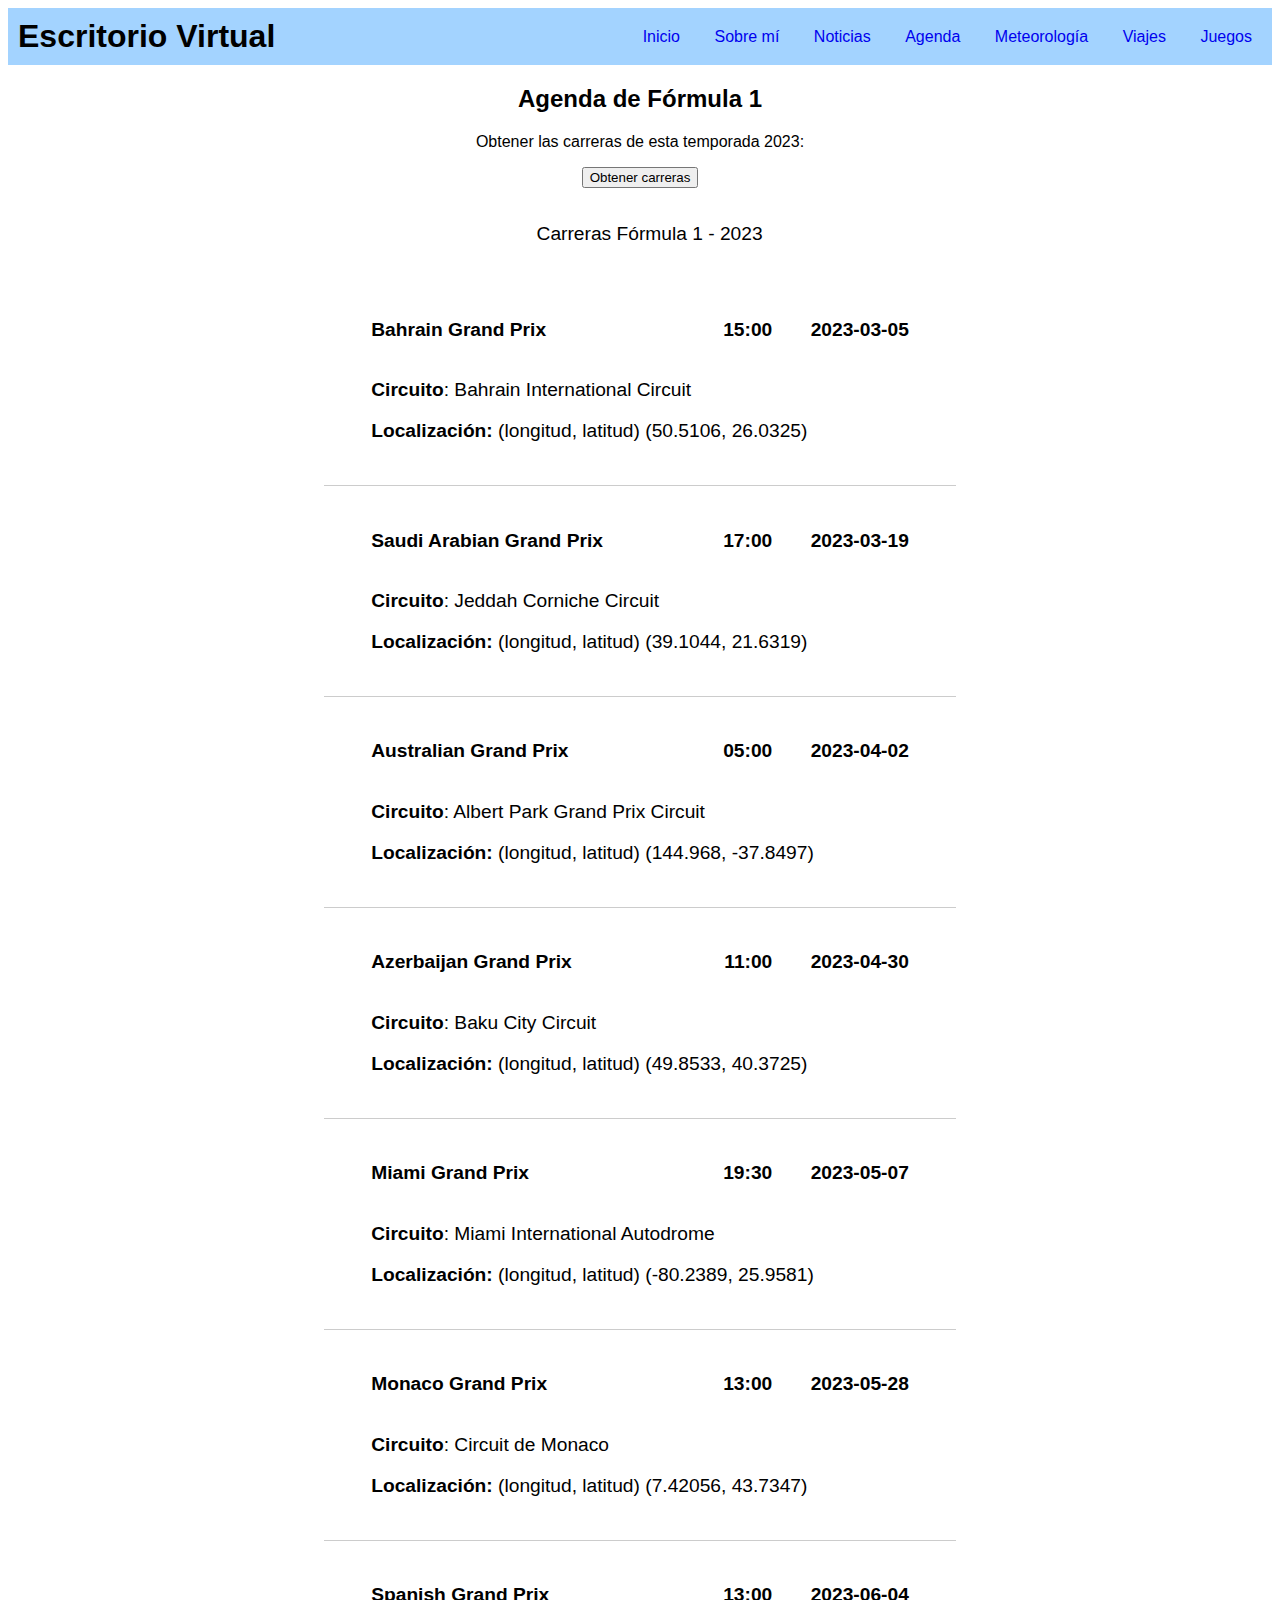
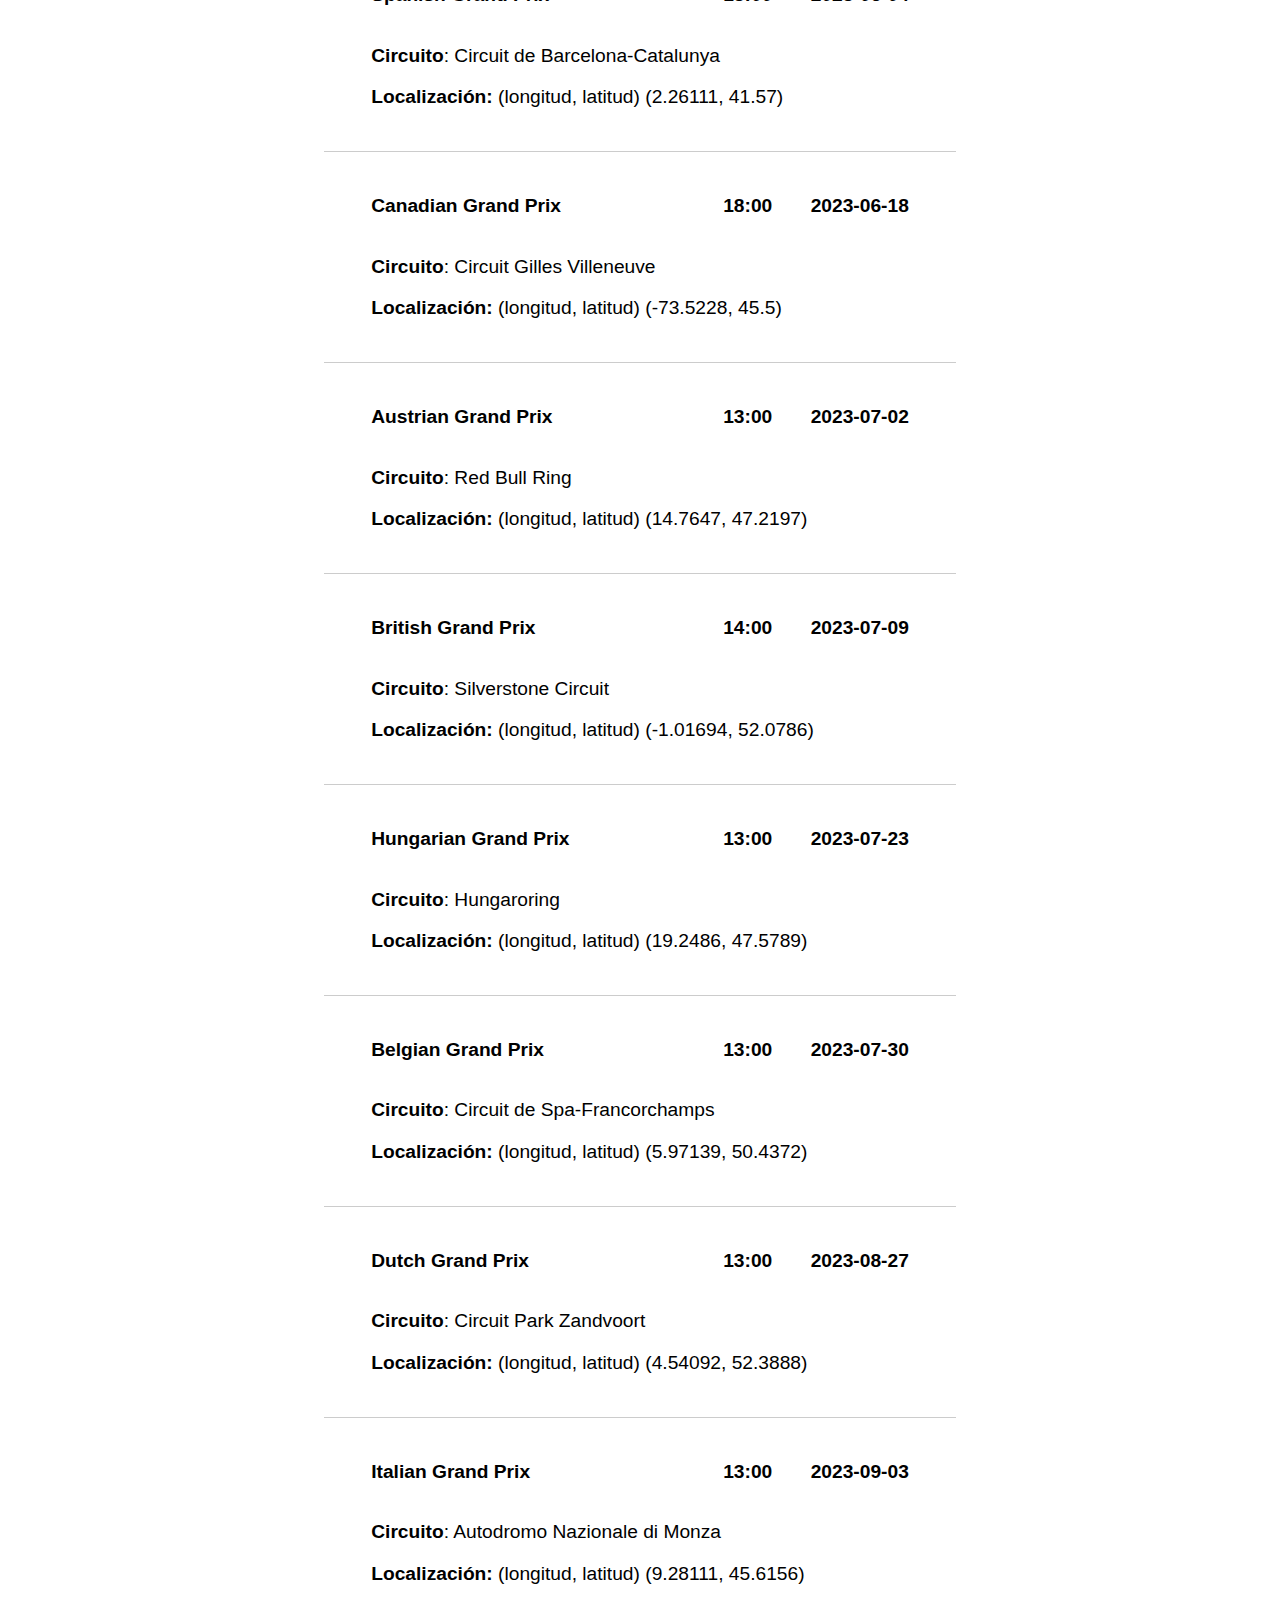
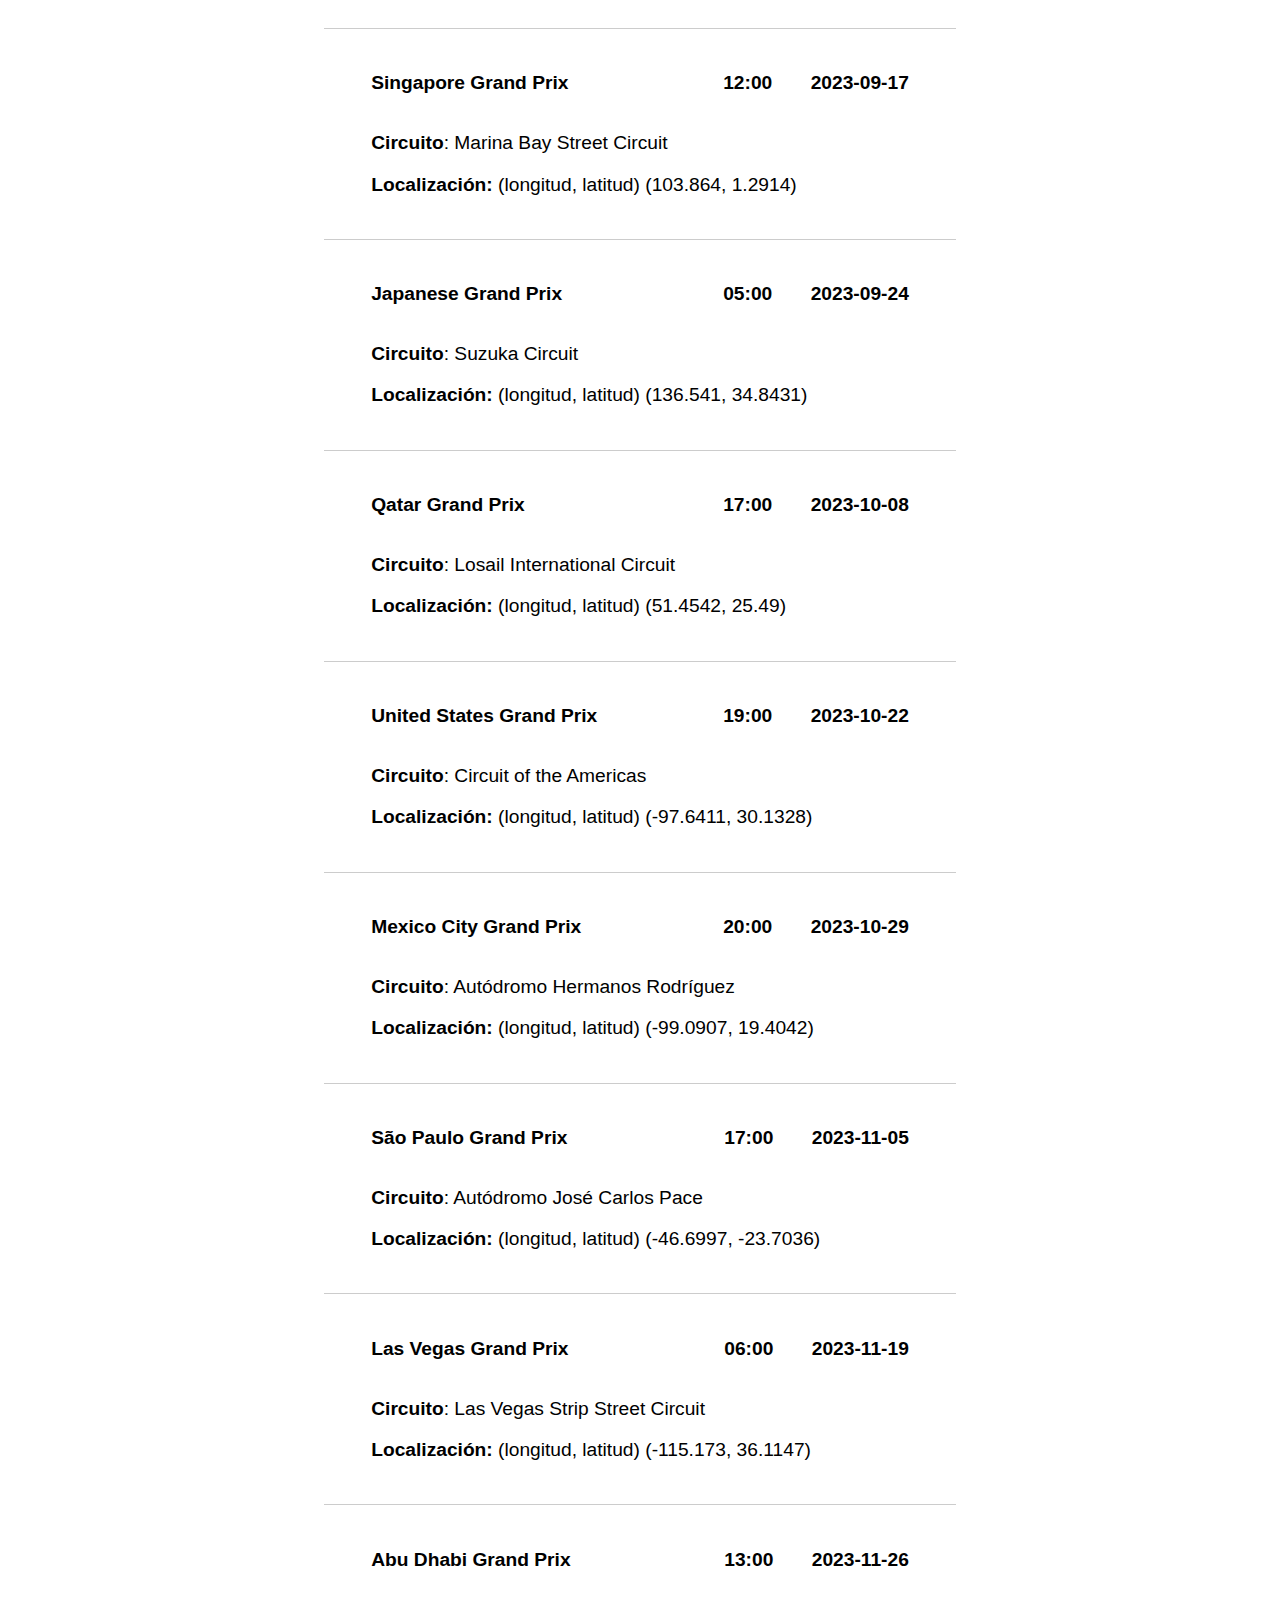
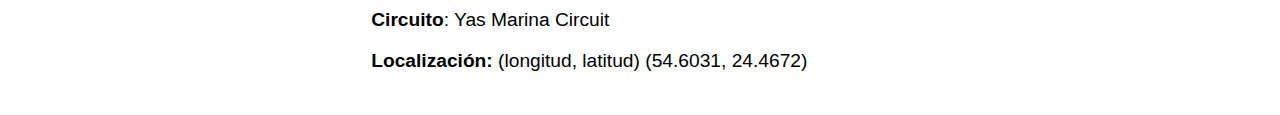
<file: agenda.html>
<!DOCTYPE HTML>
<html lang="es"><head>
    <!-- Datos que describen el documento -->
    <meta charset="UTF-8">
    <title>Agenda</title>
	<meta name="author" content="Rita Fernandez-Catuxo Ortiz">
	<meta name="description" content="Carreras de Formula 1 de esta temporada 2023">
	<meta name="keywords" content="agenda, formula, carrera">
	<!-- Definir la ventana gráfica -->
	<meta name="viewport" content="width=device-width, initial-scale=1.0">
    <link rel="stylesheet" type="text/css" href="estilo/estilo.css">
	<link rel="stylesheet" type="text/css" href="estilo/layout.css">
	<link rel="stylesheet" type="text/css" href="estilo/agenda.css">
	<link rel="icon" href="multimedia/imagenes/favicon.ico">

	<script src="https://code.jquery.com/jquery-3.7.1.min.js" integrity="sha256-/JqT3SQfawRcv/BIHPThkBvs0OEvtFFmqPF/lYI/Cxo=" crossorigin="anonymous"></script>
	<script src="js/agenda.js"></script>
</head>



<body>
    <header>
	
		<h1>Escritorio Virtual</h1>

		<nav>
			<a accesskey="I" tabindex="1" href="index.html">Inicio</a>
			<a accesskey="S" tabindex="2" href="sobremi.html">Sobre mí</a>
			<a accesskey="N" tabindex="3" href="noticias.html">Noticias</a>
			<a accesskey="A" tabindex="4" href="agenda.html">Agenda</a>
			<a accesskey="M" tabindex="5" href="meteorologia.html">Meteorología</a>
			<a accesskey="V" tabindex="6" href="viajes.php">Viajes</a>
			<a accesskey="J" tabindex="7" href="juegos.html">Juegos</a>
		</nav>
	
	</header>


	<main>

		<section data-element="obtenerCarreras">
			<h2>Agenda de Fórmula 1</h2>
			<p>Obtener las carreras de esta temporada 2023:</p>
			<button onclick="agenda.verJSON()"> Obtener carreras </button>
		</section>
	</main>	

	<script>
        let agenda = new Agenda();
    </script>


<section data-element="elementos"><h3>Carreras Fórmula 1 - 2023</h3><article><p><strong>2023-03-05</strong></p><p><strong>15:00</strong></p><h3><strong>Bahrain Grand Prix</strong></h3><p><strong>Circuito</strong>: Bahrain International Circuit</p><p><strong>Localización:</strong> (longitud, latitud) (50.5106, 26.0325)</p></article><hr><article><p><strong>2023-03-19</strong></p><p><strong>17:00</strong></p><h3><strong>Saudi Arabian Grand Prix</strong></h3><p><strong>Circuito</strong>: Jeddah Corniche Circuit</p><p><strong>Localización:</strong> (longitud, latitud) (39.1044, 21.6319)</p></article><hr><article><p><strong>2023-04-02</strong></p><p><strong>05:00</strong></p><h3><strong>Australian Grand Prix</strong></h3><p><strong>Circuito</strong>: Albert Park Grand Prix Circuit</p><p><strong>Localización:</strong> (longitud, latitud) (144.968, -37.8497)</p></article><hr><article><p><strong>2023-04-30</strong></p><p><strong>11:00</strong></p><h3><strong>Azerbaijan Grand Prix</strong></h3><p><strong>Circuito</strong>: Baku City Circuit</p><p><strong>Localización:</strong> (longitud, latitud) (49.8533, 40.3725)</p></article><hr><article><p><strong>2023-05-07</strong></p><p><strong>19:30</strong></p><h3><strong>Miami Grand Prix</strong></h3><p><strong>Circuito</strong>: Miami International Autodrome</p><p><strong>Localización:</strong> (longitud, latitud) (-80.2389, 25.9581)</p></article><hr><article><p><strong>2023-05-28</strong></p><p><strong>13:00</strong></p><h3><strong>Monaco Grand Prix</strong></h3><p><strong>Circuito</strong>: Circuit de Monaco</p><p><strong>Localización:</strong> (longitud, latitud) (7.42056, 43.7347)</p></article><hr><article><p><strong>2023-06-04</strong></p><p><strong>13:00</strong></p><h3><strong>Spanish Grand Prix</strong></h3><p><strong>Circuito</strong>: Circuit de Barcelona-Catalunya</p><p><strong>Localización:</strong> (longitud, latitud) (2.26111, 41.57)</p></article><hr><article><p><strong>2023-06-18</strong></p><p><strong>18:00</strong></p><h3><strong>Canadian Grand Prix</strong></h3><p><strong>Circuito</strong>: Circuit Gilles Villeneuve</p><p><strong>Localización:</strong> (longitud, latitud) (-73.5228, 45.5)</p></article><hr><article><p><strong>2023-07-02</strong></p><p><strong>13:00</strong></p><h3><strong>Austrian Grand Prix</strong></h3><p><strong>Circuito</strong>: Red Bull Ring</p><p><strong>Localización:</strong> (longitud, latitud) (14.7647, 47.2197)</p></article><hr><article><p><strong>2023-07-09</strong></p><p><strong>14:00</strong></p><h3><strong>British Grand Prix</strong></h3><p><strong>Circuito</strong>: Silverstone Circuit</p><p><strong>Localización:</strong> (longitud, latitud) (-1.01694, 52.0786)</p></article><hr><article><p><strong>2023-07-23</strong></p><p><strong>13:00</strong></p><h3><strong>Hungarian Grand Prix</strong></h3><p><strong>Circuito</strong>: Hungaroring</p><p><strong>Localización:</strong> (longitud, latitud) (19.2486, 47.5789)</p></article><hr><article><p><strong>2023-07-30</strong></p><p><strong>13:00</strong></p><h3><strong>Belgian Grand Prix</strong></h3><p><strong>Circuito</strong>: Circuit de Spa-Francorchamps</p><p><strong>Localización:</strong> (longitud, latitud) (5.97139, 50.4372)</p></article><hr><article><p><strong>2023-08-27</strong></p><p><strong>13:00</strong></p><h3><strong>Dutch Grand Prix</strong></h3><p><strong>Circuito</strong>: Circuit Park Zandvoort</p><p><strong>Localización:</strong> (longitud, latitud) (4.54092, 52.3888)</p></article><hr><article><p><strong>2023-09-03</strong></p><p><strong>13:00</strong></p><h3><strong>Italian Grand Prix</strong></h3><p><strong>Circuito</strong>: Autodromo Nazionale di Monza</p><p><strong>Localización:</strong> (longitud, latitud) (9.28111, 45.6156)</p></article><hr><article><p><strong>2023-09-17</strong></p><p><strong>12:00</strong></p><h3><strong>Singapore Grand Prix</strong></h3><p><strong>Circuito</strong>: Marina Bay Street Circuit</p><p><strong>Localización:</strong> (longitud, latitud) (103.864, 1.2914)</p></article><hr><article><p><strong>2023-09-24</strong></p><p><strong>05:00</strong></p><h3><strong>Japanese Grand Prix</strong></h3><p><strong>Circuito</strong>: Suzuka Circuit</p><p><strong>Localización:</strong> (longitud, latitud) (136.541, 34.8431)</p></article><hr><article><p><strong>2023-10-08</strong></p><p><strong>17:00</strong></p><h3><strong>Qatar Grand Prix</strong></h3><p><strong>Circuito</strong>: Losail International Circuit</p><p><strong>Localización:</strong> (longitud, latitud) (51.4542, 25.49)</p></article><hr><article><p><strong>2023-10-22</strong></p><p><strong>19:00</strong></p><h3><strong>United States Grand Prix</strong></h3><p><strong>Circuito</strong>: Circuit of the Americas</p><p><strong>Localización:</strong> (longitud, latitud) (-97.6411, 30.1328)</p></article><hr><article><p><strong>2023-10-29</strong></p><p><strong>20:00</strong></p><h3><strong>Mexico City Grand Prix</strong></h3><p><strong>Circuito</strong>: Autódromo Hermanos Rodríguez</p><p><strong>Localización:</strong> (longitud, latitud) (-99.0907, 19.4042)</p></article><hr><article><p><strong>2023-11-05</strong></p><p><strong>17:00</strong></p><h3><strong>São Paulo Grand Prix</strong></h3><p><strong>Circuito</strong>: Autódromo José Carlos Pace</p><p><strong>Localización:</strong> (longitud, latitud) (-46.6997, -23.7036)</p></article><hr><article><p><strong>2023-11-19</strong></p><p><strong>06:00</strong></p><h3><strong>Las Vegas Grand Prix</strong></h3><p><strong>Circuito</strong>: Las Vegas Strip Street Circuit</p><p><strong>Localización:</strong> (longitud, latitud) (-115.173, 36.1147)</p></article><hr><article><p><strong>2023-11-26</strong></p><p><strong>13:00</strong></p><h3><strong>Abu Dhabi Grand Prix</strong></h3><p><strong>Circuito</strong>: Yas Marina Circuit</p><p><strong>Localización:</strong> (longitud, latitud) (54.6031, 24.4672)</p></article></section></body></html>
</file>
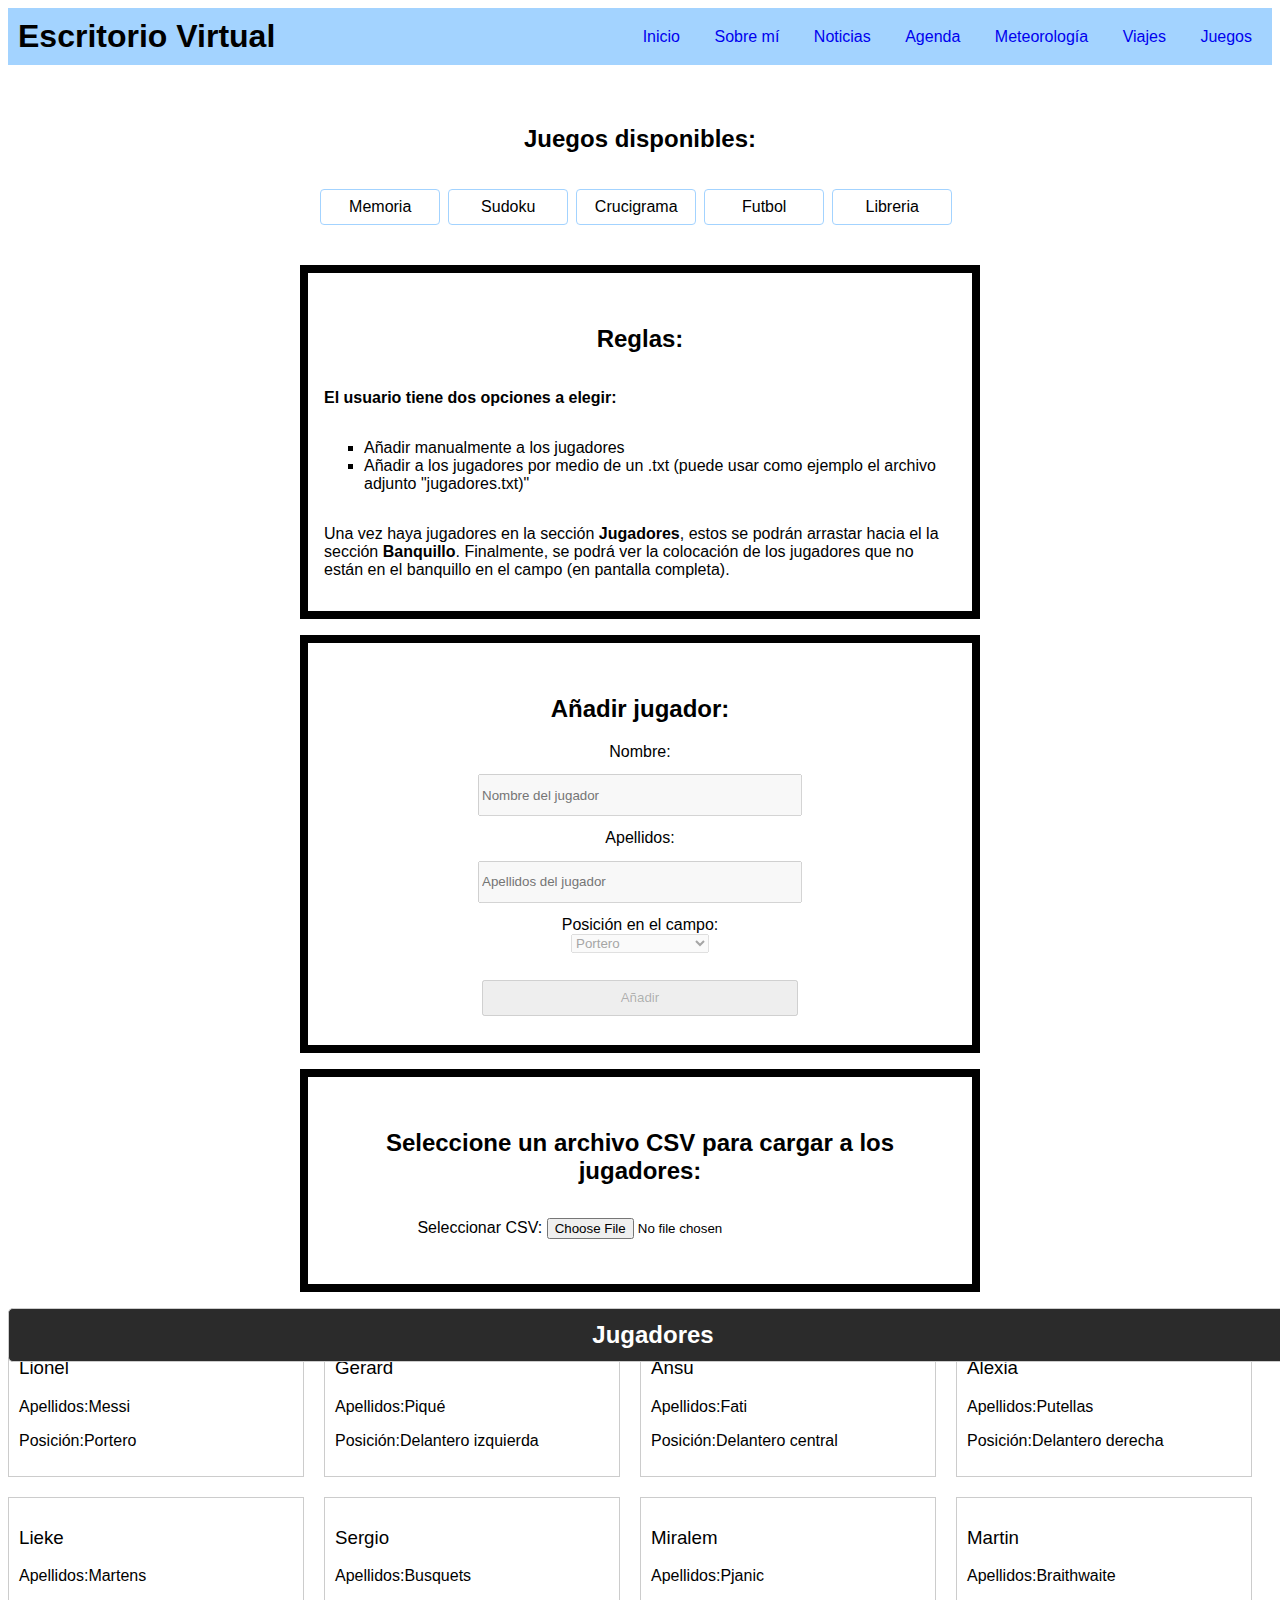
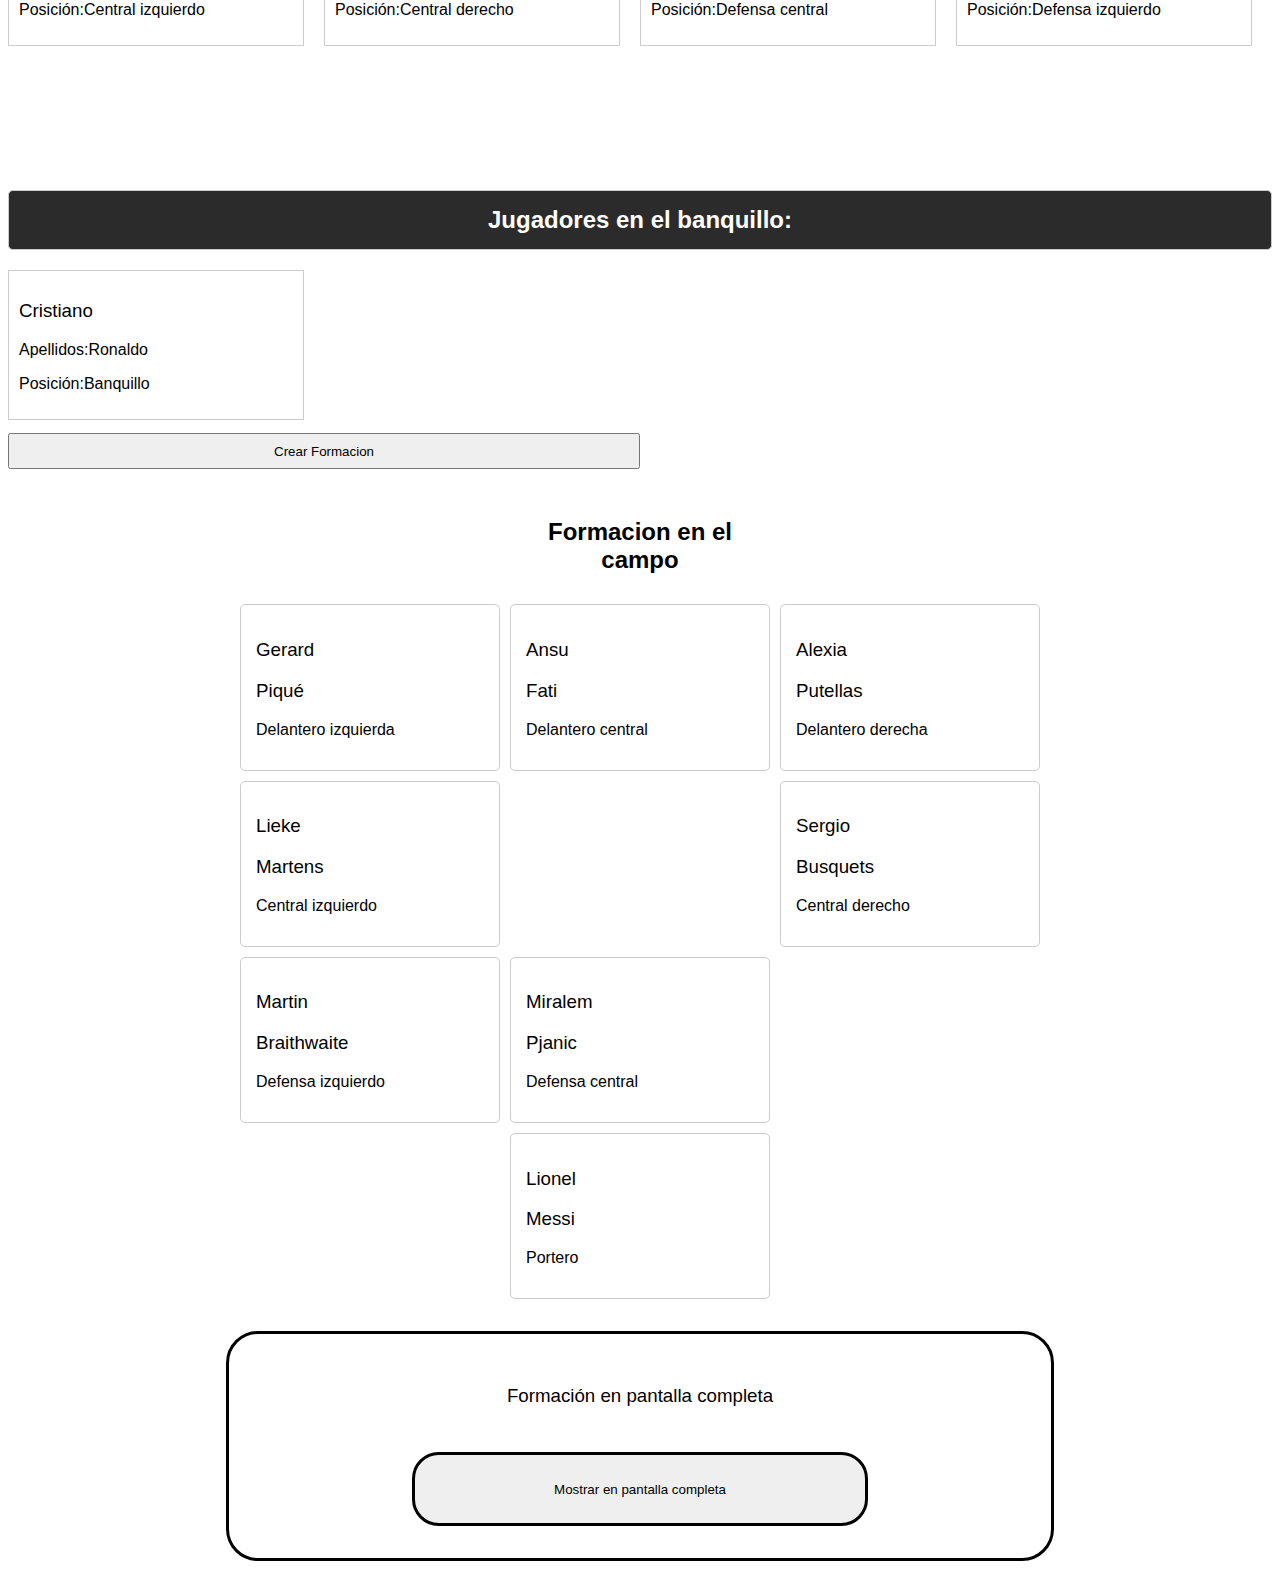
<file: api.html>
<!DOCTYPE HTML>
<html lang="es"><head>
    <!-- Datos que describen el documento -->
    <meta charset="UTF-8">
    <title>Futbol</title>
	<meta name="author" content="Rita Fernandez-Catuxo Ortiz">
	<meta name="description" content="Aplicación para ver a los jugadores de fútbol posicionados en el campo">
    <meta name="keywords" content="futbol, jugadores, banquillo">
	<!-- Definir la ventana gráfica -->
	<meta name="viewport" content="width=device-width, initial-scale=1.0">
    
    <link rel="stylesheet" href="estilo/estilo.css">
    <link rel="stylesheet" href="estilo/layout.css">
	<link rel="stylesheet" href="estilo/juegos.css">
	<link rel="stylesheet" href="estilo/api.css">

    <script src="https://code.jquery.com/jquery-3.7.1.min.js" integrity="sha256-/JqT3SQfawRcv/BIHPThkBvs0OEvtFFmqPF/lYI/Cxo=" crossorigin="anonymous"></script>
	<script src="js/api.js"></script>
</head>



<body>

	<header>
        <!-- menú -->
        <h1>Escritorio Virtual</h1>

            <nav>
                <a accesskey="I" tabindex="1" href="index.html">Inicio</a>
                <a accesskey="S" tabindex="2" href="sobremi.html">Sobre mí</a>
                <a accesskey="N" tabindex="3" href="noticias.html">Noticias</a>
                <a accesskey="A" tabindex="4" href="agenda.html">Agenda</a>
                <a accesskey="M" tabindex="5" href="meteorologia.html">Meteorología</a>
                <a accesskey="V" tabindex="6" href="viajes.php">Viajes</a>
                <a accesskey="J" tabindex="7" href="juegos.html">Juegos</a>                
            </nav>

    </header>

    
    <!-- todos los juegos -->
    <section data-element="juegos">
        <h2> Juegos disponibles: </h2>
        <a accesskey="M" tabindex="1" href="memoria.html">Memoria</a>
        <a accesskey="S" tabindex="2" href="sudoku.html">Sudoku</a>
        <a accesskey="C" tabindex="3" href="crucigrama.php">Crucigrama</a>
        <a accesskey="R" tabindex="4" href="api.html">Futbol</a>
        <a accesskey="L" tabindex="5" href="libreria.php">Libreria</a>
    </section>


    <main>

        <!-- explicación del juego -->
        <section data-element="reglas">
            <h2>Reglas:</h2>
            <p><strong>El usuario tiene dos opciones a elegir:</strong></p>
            <ul>
                <li>Añadir manualmente a los jugadores</li>
                <li>Añadir a los jugadores por medio de un .txt (puede usar como ejemplo el archivo adjunto "jugadores.txt)"</li>
            </ul>

            <p>Una vez haya jugadores en la sección <strong>Jugadores</strong>, estos se podrán arrastar hacia el la sección <strong>Banquillo</strong>. Finalmente, se podrá ver la colocación de los jugadores que no están en el banquillo en el campo (en pantalla completa).</p>
            

        </section>

        <!-- añadir jugadores -->
        <section data-element="añadirJugadores">
            <h2>Añadir jugador:</h2>
                <label for="nombre">Nombre:</label>
                <input id="nombre" type="text" data-element="nombre" placeholder="Nombre del jugador" required="" disabled="">
                <label for="apellidos">Apellidos:</label>
                <input id="apellidos" type="text" data-element="apellidos" placeholder="Apellidos del jugador" required="" disabled="">
                <label for="posicion">Posición en el campo:</label>
                <select id="posicion" data-element="selector" disabled="">
                    <!-- <option>Seleccione Localización</option> -->
                    <option>Portero</option>
                    <option>Delantero izquierda</option>
                    <option>Delantero central</option>
                    <option>Delantero derecha</option>
                    <option>Central izquierdo</option>
                    <option>Central derecho</option>
                    <option>Defensa central</option>
                    <option>Defensa izquierdo</option>
                    <option>Defensa derecho</option>

                </select>
            <input type="button" value="Añadir" onclick="equipo.agregarJugador()" disabled="">
        </section>

        <!-- sección para la selección de archivo -->
        <section data-element="seleccionarCSV">
            <h2>Seleccione un archivo CSV para cargar a los jugadores: </h2>
            <label for='cargar'>Seleccionar CSV:</label>
            <input id='cargar' type="file" data-element="archivoCSV" onchange="equipo.readInputFile(this.files);">
        </section>
 
 


        <!-- Espacio para mostrar los jugadores -->
        <section data-element="listaJugadores">
            <h2>Jugadores</h2>
        <article draggable="true" ondragstart="equipo.iniciarArrastre(event)"><h3>Lionel</h3><p>Apellidos:Messi</p><p>Posición:Portero
</p></article><article draggable="true" ondragstart="equipo.iniciarArrastre(event)"><h3>Gerard</h3><p>Apellidos:Piqué</p><p>Posición:Delantero izquierda
</p></article><article draggable="true" ondragstart="equipo.iniciarArrastre(event)"><h3>Ansu</h3><p>Apellidos:Fati</p><p>Posición:Delantero central
</p></article><article draggable="true" ondragstart="equipo.iniciarArrastre(event)"><h3>Alexia</h3><p>Apellidos:Putellas</p><p>Posición:Delantero derecha
</p></article><article draggable="true" ondragstart="equipo.iniciarArrastre(event)"><h3>Lieke</h3><p>Apellidos:Martens</p><p>Posición:Central izquierdo
</p></article><article draggable="true" ondragstart="equipo.iniciarArrastre(event)"><h3>Sergio</h3><p>Apellidos:Busquets</p><p>Posición:Central derecho
</p></article><article draggable="true" ondragstart="equipo.iniciarArrastre(event)"><h3>Miralem</h3><p>Apellidos:Pjanic</p><p>Posición:Defensa central
</p></article><article draggable="true" ondragstart="equipo.iniciarArrastre(event)"><h3>Martin</h3><p>Apellidos:Braithwaite</p><p>Posición:Defensa izquierdo
</p></article></section>

        <!-- Espacio para mostrar los jugadores -->
        <section data-element="banquillo" ondrop="equipo.soltarJugadorEnBanquillo(event)" ondragover="equipo.permitirSoltar(event)">
            <h2>Jugadores en el banquillo:</h2>
        <article><h3>Cristiano</h3><p>Apellidos:Ronaldo</p><p>Posición:Banquillo</p></article></section>

        
        <input type="button" value="Crear Formacion" onclick="equipo.mostrarFormación()">
    
    </main>
	


<section data-element="formacion"><h2>Formacion en el campo</h2><article data-element="portero"><h3>Lionel</h3><h3>Messi</h3><p>Portero
</p></article><article data-element="delanteroIzq"><h3>Gerard</h3><h3>Piqué</h3><p>Delantero izquierda
</p></article><article data-element="delanteroCentral"><h3>Ansu</h3><h3>Fati</h3><p>Delantero central
</p></article><article data-element="delanteroDerecha"><h3>Alexia</h3><h3>Putellas</h3><p>Delantero derecha
</p></article><article data-element="centralIzq"><h3>Lieke</h3><h3>Martens</h3><p>Central izquierdo
</p></article><article data-element="centralDerecha"><h3>Sergio</h3><h3>Busquets</h3><p>Central derecho
</p></article><article data-element="defensaCentral"><h3>Miralem</h3><h3>Pjanic</h3><p>Defensa central
</p></article><article data-element="defensaIzq"><h3>Martin</h3><h3>Braithwaite</h3><p>Defensa izquierdo
</p></article></section><section data-element="fullScreen"><h3>Formación en pantalla completa</h3><button data-element="fullScreen">Mostrar en pantalla completa</button></section></body></html>
</file>
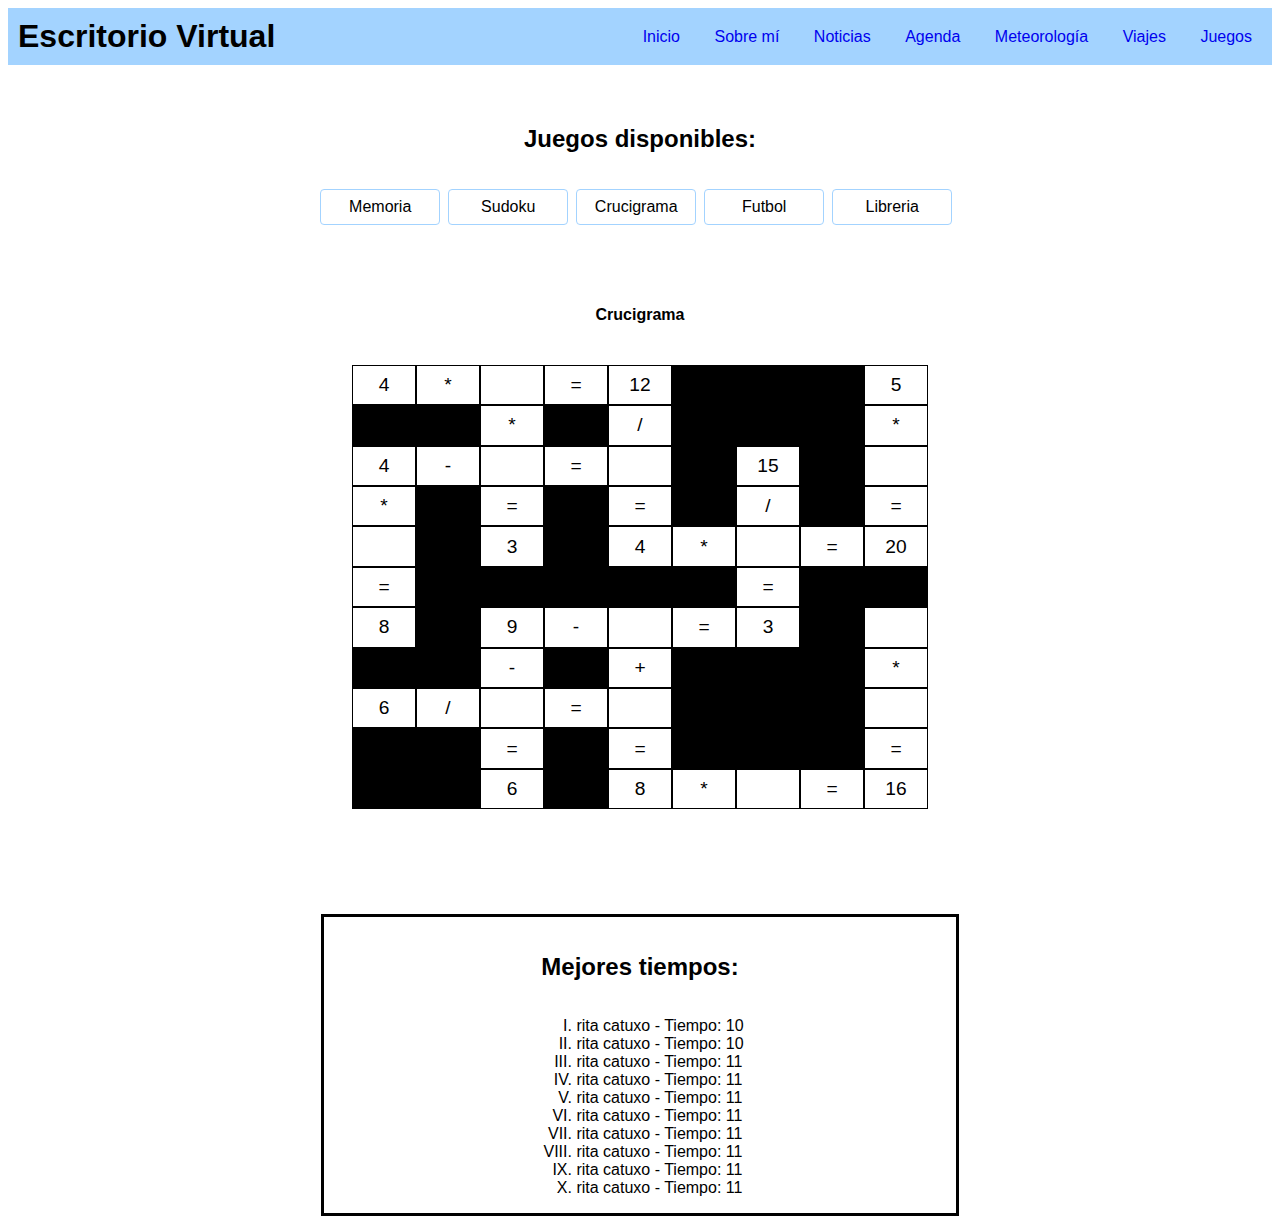
<file: crucigrama.html>
<!DOCTYPE HTML><html lang="es"><head>
    <!-- Datos que describen el documento -->
    <meta charset="UTF-8">
    <title>Crucigrama</title>
	<meta name="author" content="Rita Fernandez-Catuxo Ortiz">
	<meta name="description" content="Juego de crucigrama matemático">
    <meta name="keywords" content="juego, crucigrama, matematicas">
    <!-- Definir la ventana gráfica -->
	<meta name="viewport" content="width=device-width, initial-scale=1.0">
    <link rel="stylesheet" href="estilo/estilo.css">
    <link rel="stylesheet" href="estilo/layout.css">
	<link rel="stylesheet" href="estilo/juegos.css">
	<link rel="stylesheet" href="estilo/crucigrama.css">
	
	
	<script src="https://code.jquery.com/jquery-3.7.1.min.js" integrity="sha256-/JqT3SQfawRcv/BIHPThkBvs0OEvtFFmqPF/lYI/Cxo=" crossorigin="anonymous"></script>
	<script src="js/crucigrama.js"></script>
</head>

<body>
	<header>
        <!-- menú -->
        <h1>Escritorio Virtual</h1>

            <nav>
                <a accesskey="I" tabindex="1" href="index.html">Inicio</a>
                <a accesskey="S" tabindex="2" href="sobremi.html">Sobre mí</a>
                <a accesskey="N" tabindex="3" href="noticias.html">Noticias</a>
                <a accesskey="A" tabindex="4" href="agenda.html">Agenda</a>
                <a accesskey="M" tabindex="5" href="meteorologia.html">Meteorología</a>
                <a accesskey="V" tabindex="6" href="viajes.php">Viajes</a>
                <a accesskey="J" tabindex="7" href="juegos.html">Juegos</a>
            </nav>

    </header>
    
    <!-- todos los juegos -->
    <section data-element="juegos">
        <h2> Juegos disponibles: </h2>
        <a accesskey="M" tabindex="1" href="memoria.html">Memoria</a>
        <a accesskey="S" tabindex="2" href="sudoku.html">Sudoku</a>
        <a accesskey="C" tabindex="3" href="crucigrama.php">Crucigrama</a>
        <a accesskey="R" tabindex="4" href="api.html">Futbol</a>
        <a accesskey="L" tabindex="5" href="libreria.php">Libreria</a>
    </section>
	
	<main>

		

		<section data-element="crucigrama">
			 <h2> Crucigrama </h2>
		<p data-state="blocked">4</p><p data-state="blocked">*</p><p></p><p data-state="blocked">=</p><p data-state="blocked">12</p><p data-state="empty"></p><p data-state="empty"></p><p data-state="empty"></p><p data-state="blocked">5</p><p data-state="empty"></p><p data-state="empty"></p><p data-state="blocked">*</p><p data-state="empty"></p><p data-state="blocked">/</p><p data-state="empty"></p><p data-state="empty"></p><p data-state="empty"></p><p data-state="blocked">*</p><p data-state="blocked">4</p><p data-state="blocked">-</p><p></p><p data-state="blocked">=</p><p></p><p data-state="empty"></p><p data-state="blocked">15</p><p data-state="empty"></p><p></p><p data-state="blocked">*</p><p data-state="empty"></p><p data-state="blocked">=</p><p data-state="empty"></p><p data-state="blocked">=</p><p data-state="empty"></p><p data-state="blocked">/</p><p data-state="empty"></p><p data-state="blocked">=</p><p></p><p data-state="empty"></p><p data-state="blocked">3</p><p data-state="empty"></p><p data-state="blocked">4</p><p data-state="blocked">*</p><p></p><p data-state="blocked">=</p><p data-state="blocked">20</p><p data-state="blocked">=</p><p data-state="empty"></p><p data-state="empty"></p><p data-state="empty"></p><p data-state="empty"></p><p data-state="empty"></p><p data-state="blocked">=</p><p data-state="empty"></p><p data-state="empty"></p><p data-state="blocked">8</p><p data-state="empty"></p><p data-state="blocked">9</p><p data-state="blocked">-</p><p></p><p data-state="blocked">=</p><p data-state="blocked">3</p><p data-state="empty"></p><p></p><p data-state="empty"></p><p data-state="empty"></p><p data-state="blocked">-</p><p data-state="empty"></p><p data-state="blocked">+</p><p data-state="empty"></p><p data-state="empty"></p><p data-state="empty"></p><p data-state="blocked">*</p><p data-state="blocked">6</p><p data-state="blocked">/</p><p></p><p data-state="blocked">=</p><p></p><p data-state="empty"></p><p data-state="empty"></p><p data-state="empty"></p><p></p><p data-state="empty"></p><p data-state="empty"></p><p data-state="blocked">=</p><p data-state="empty"></p><p data-state="blocked">=</p><p data-state="empty"></p><p data-state="empty"></p><p data-state="empty"></p><p data-state="blocked">=</p><p data-state="empty"></p><p data-state="empty"></p><p data-state="blocked">6</p><p data-state="empty"></p><p data-state="blocked">8</p><p data-state="blocked">*</p><p></p><p data-state="blocked">=</p><p data-state="blocked">16</p></section>

		<section data-type="botonera">
			<h2>Botonera</h2>
			<button onclick="crucigrama.introduceElement(1)">1</button>
			<button onclick="crucigrama.introduceElement(2)">2</button>
			<button onclick="crucigrama.introduceElement(3)">3</button>
			<button onclick="crucigrama.introduceElement(4)">4</button>
			<button onclick="crucigrama.introduceElement(5)">5</button>
			<button onclick="crucigrama.introduceElement(6)">6</button>
			<button onclick="crucigrama.introduceElement(7)">7</button>
			<button onclick="crucigrama.introduceElement(8)">8</button>
			<button onclick="crucigrama.introduceElement(9)">9</button>
			<button onclick="crucigrama.introduceElement('*')">*</button>
			<button onclick="crucigrama.introduceElement('+')">+</button>
			<button onclick="crucigrama.introduceElement('-')">-</button>
			<button onclick="crucigrama.introduceElement('/')">/</button>
		</section>

        <section data-element="mejoresTiempos"><h2>Mejores tiempos:</h2><ol><li>rita catuxo - Tiempo: 10</li><li>rita catuxo - Tiempo: 10</li><li>rita catuxo - Tiempo: 11</li><li>rita catuxo - Tiempo: 11</li><li>rita catuxo - Tiempo: 11</li><li>rita catuxo - Tiempo: 11</li><li>rita catuxo - Tiempo: 11</li><li>rita catuxo - Tiempo: 11</li><li>rita catuxo - Tiempo: 11</li><li>rita catuxo - Tiempo: 11</li></ol></section>		


	</main>
	
	<script>
		// Llamar al método paintMathword al cargar la página
		const nivelFacil = "4,*,.,=,12,#,#,#,5,#,#,*,#,/,#,#,#,*,4,-,.,=,.,#,15,#,.,*,#,=,#,=,#,/,#,=,.,#,3,#,4,*,.,=,20,=,#,#,#,#,#,=,#,#,8,#,9,-,.,=,3,#,.,#,#,-,#,+,#,#,#,*,6,/,.,=,.,#,#,#,.,#,#,=,#,=,#,#,#,=,#,#,6,#,8,*,.,=,16";
		const crucigrama = new Crucigrama(nivelFacil);
		crucigrama.paintMathword();
		


		// Evento keydown para manejar las teclas presionadas
		$(document).on('keydown', function (event) {
			const keyPressed = event.key; // tecla pulsada

			// comprobar si la tecla pulsada es un número o un operador aritmético
			const validKeys = /[1-9+\-*\/]/;
			if (validKeys.test(keyPressed)) 
			{
				event.preventDefault(); // Evita la inserción del número directamente en la celda editable

				// Comprobar si hay una celda no bloqueada está seleccionada 
				// no, usar clases, usar data-state
				const selectedCell = document.querySelector('p[data-state="clicked"]');
            	const isCellSelected = selectedCell && selectedCell.getAttribute('data-state') !== 'blocked';

				// Si hay una celda seleccionada, llama al método introduceElement
				// Pasando la tecla pulsada como parámetro
				if (isCellSelected) 
					crucigrama.introduceElement(keyPressed);
				else 
					alert('Debe seleccionar una celda antes de pulsar cualquier tecla.'); // informar al usuario
				
			} else {
				// Si la tecla no es válida (no es un número ni un operador aritmético), ignórala
                
			}

    	});
	</script>



</body></html>
</file>
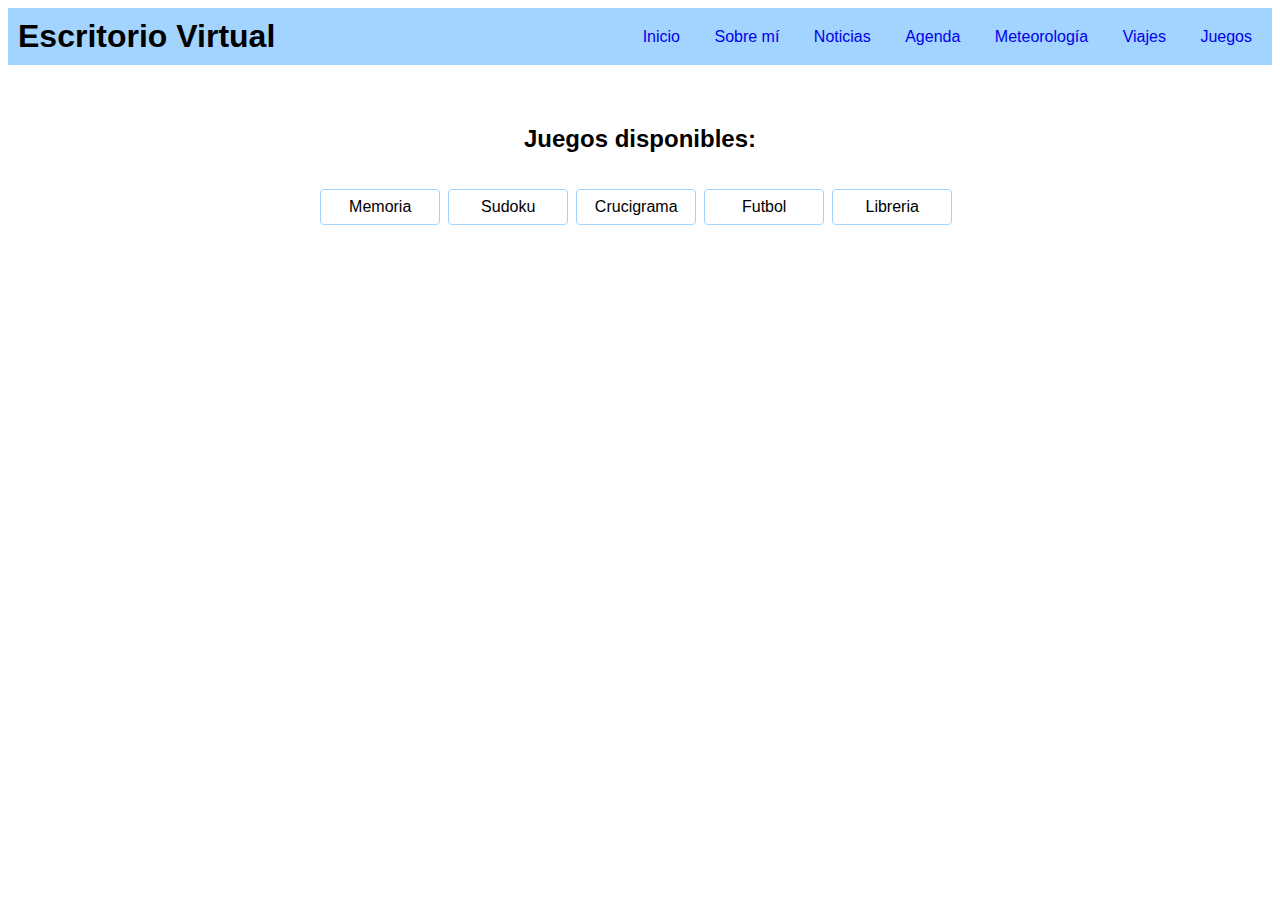
<file: juegos.html>
<!DOCTYPE HTML>

<html lang="es">
<head>
    <!-- Datos que describen el documento -->
    <meta charset="UTF-8" />
    <title>Juegos</title>
	<meta name ="author" content ="Rita Fernandez-Catuxo Ortiz" />
	<meta name ="description" content ="Página con diferentes juegos" />
	<meta name ="keywords" content ="juegos, crucigrama, sudoku, memoria, futbol, libreria" />
	<!-- Definir la ventana gráfica -->
	<meta name ="viewport" content ="width=device-width, initial-scale=1.0" />
    <link rel="stylesheet" type="text/css" href="estilo/estilo.css" />
	<link rel="stylesheet" type="text/css" href="estilo/layout.css" />
	<link rel="stylesheet" type="text/css" href="estilo/juegos.css" />
	<link rel = "icon" href="multimedia/imagenes/favicon.ico" />
</head>



<body>

	<header>
	
		<h1>Escritorio Virtual</h1>

		<nav>
			<a accesskey="I" tabindex=1 href="index.html">Inicio</a>
			<a accesskey="S" tabindex=2 href="sobremi.html">Sobre mí</a>
			<a accesskey="N" tabindex=3 href="noticias.html">Noticias</a>
			<a accesskey="A" tabindex=4 href="agenda.html">Agenda</a>
			<a accesskey="M" tabindex=5 href="meteorologia.html">Meteorología</a>
			<a accesskey="V" tabindex=6 href="viajes.php">Viajes</a>
			<a accesskey="J" tabindex=7 href="juegos.html">Juegos</a>
		</nav>
		
		
    
	</header>


	<!-- sección que representa el menú de acceso a los diferentes juegos -->
	<section data-element="juegos">
		<h2> Juegos disponibles: </h2>
		<a accesskey="M" tabindex=1 href="memoria.html">Memoria</a>
		<a accesskey="S" tabindex=2 href="sudoku.html">Sudoku</a>
		<a accesskey="C" tabindex=3 href="crucigrama.php">Crucigrama</a>
		<a accesskey="R" tabindex=4 href="api.html">Futbol</a>
		<a accesskey="L" tabindex=5 href="libreria.php">Libreria</a>
	</section>


</body>
</html>
</file>
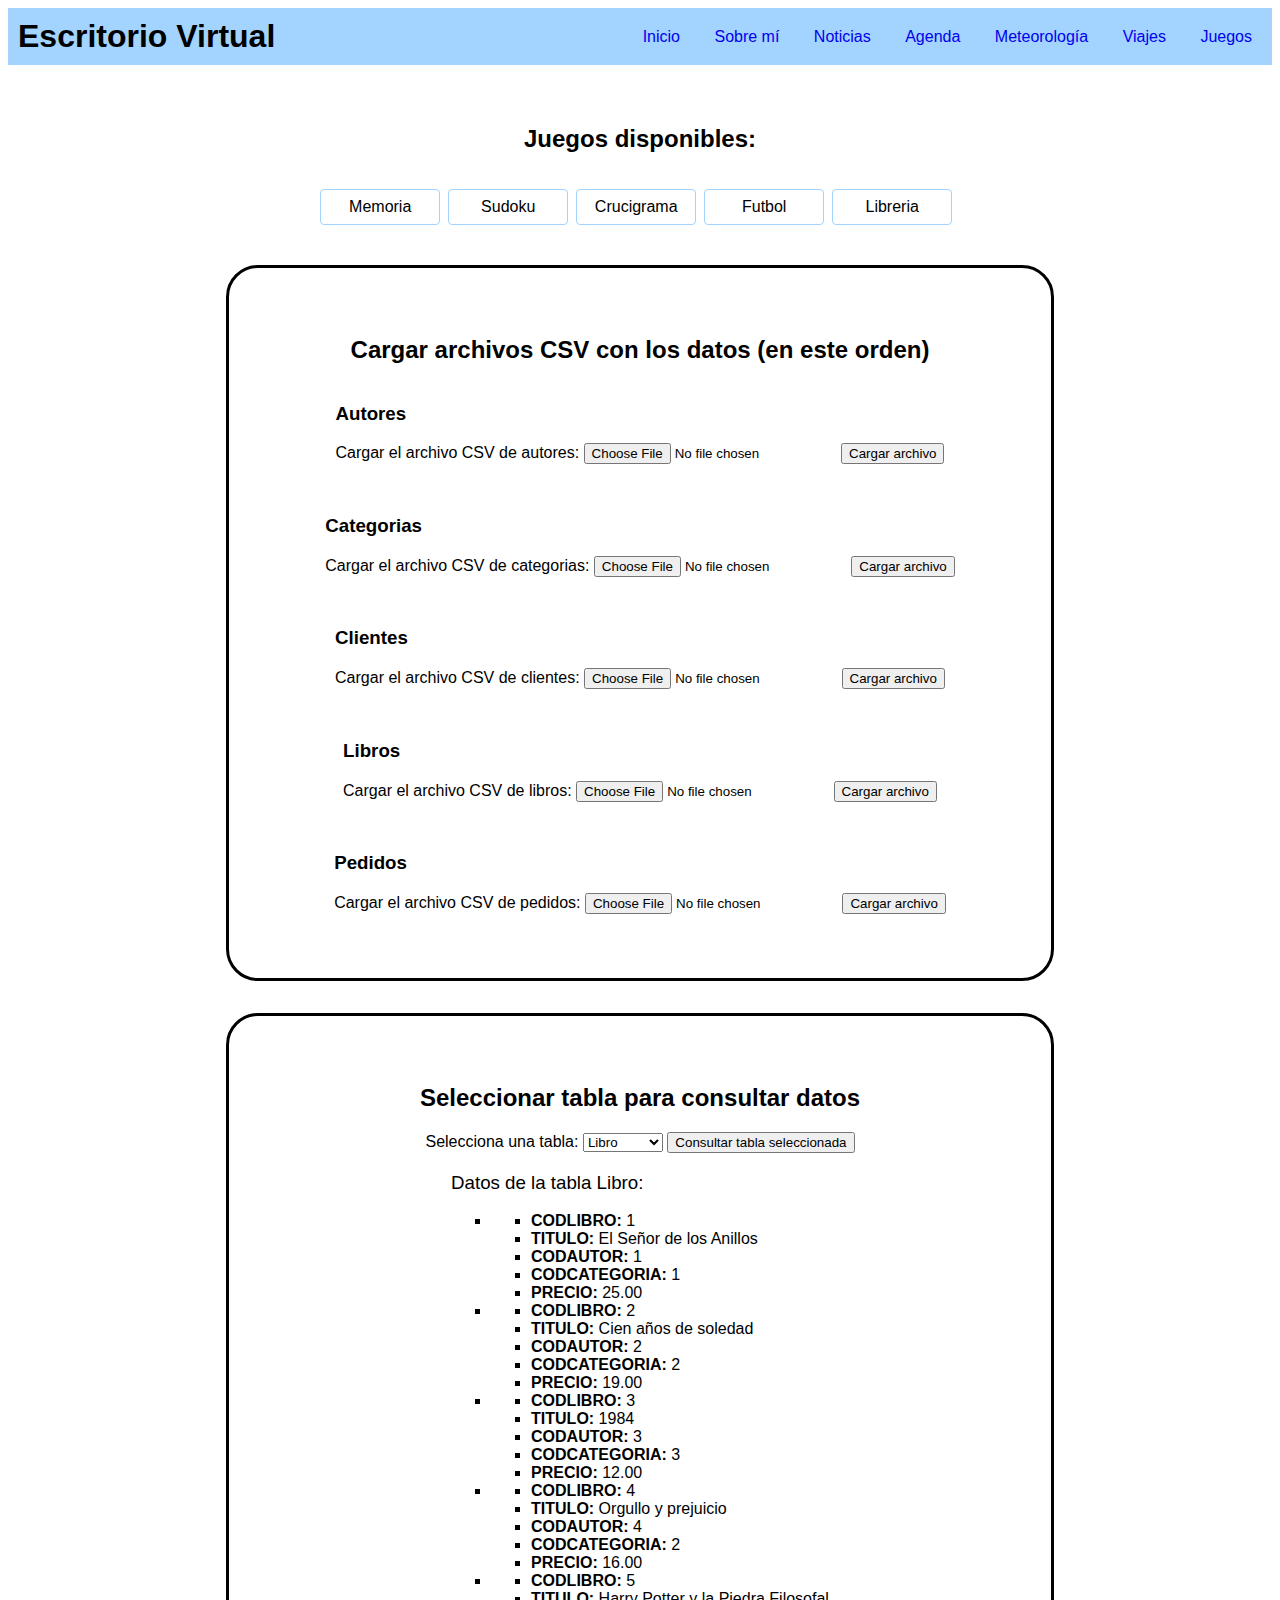
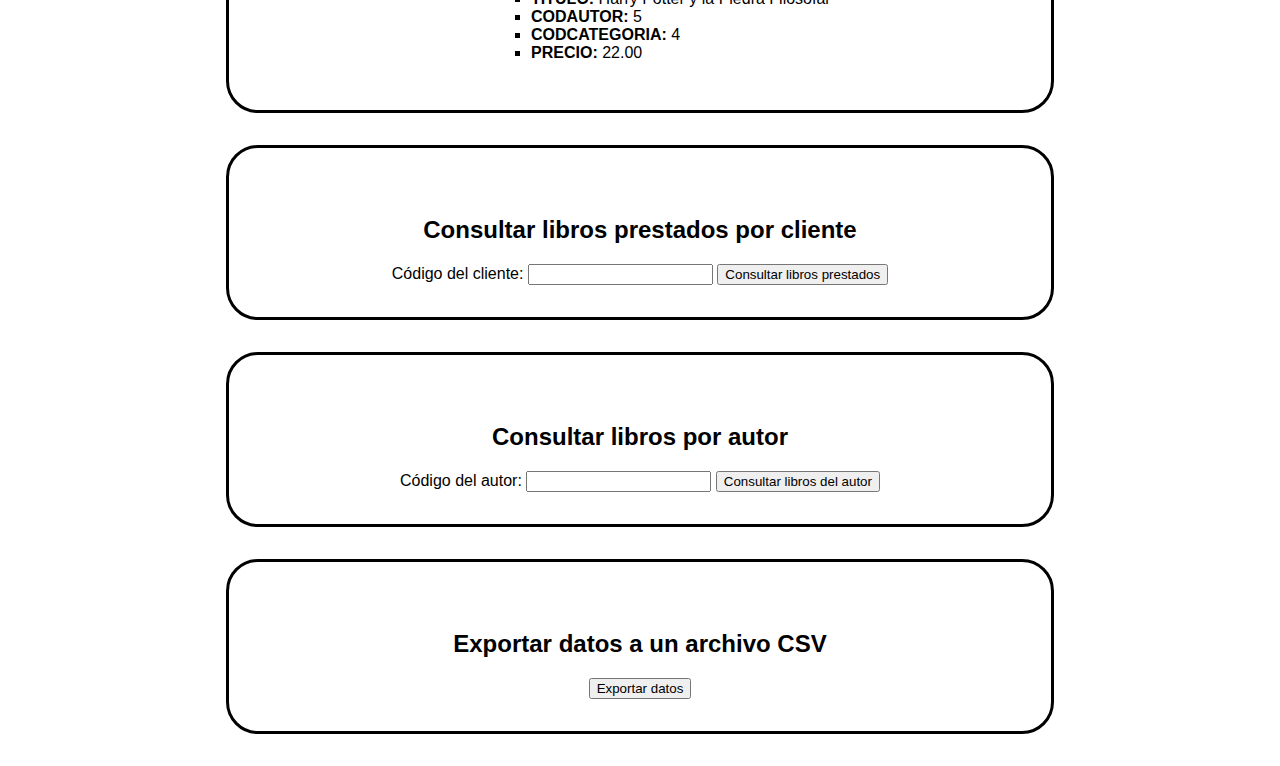
<file: libreria.html>
<!DOCTYPE HTML><html lang="es"><head>
    <!-- Datos que describen el documento -->
    <meta charset="UTF-8">
    <title>Libreria</title>
	<meta name="author" content="Rita Fernandez-Catuxo Ortiz">
	<!-- Descripción del contenido -->
	<meta name="description" content="Página que simula una libreria, puedes importar, consultar y exportar datos">
    <meta name="keywords" content="libreria, libros, autor, pedido, cliente, categoria">
    <!-- Definir la ventana gráfica -->
	<meta name="viewport" content="width=device-width, initial-scale=1.0">
    <link rel="stylesheet" href="estilo/estilo.css">
    <link rel="stylesheet" href="estilo/layout.css">
	<link rel="stylesheet" href="estilo/juegos.css">
    <link rel="stylesheet" href="estilo/libreria.css">
    
</head>

<body>
	<header>
        <!-- menú -->
        <h1>Escritorio Virtual</h1>

            <nav>
                <a accesskey="I" tabindex="1" href="index.html">Inicio</a>
                <a accesskey="S" tabindex="2" href="sobremi.html">Sobre mí</a>
                <a accesskey="N" tabindex="3" href="noticias.html">Noticias</a>
                <a accesskey="A" tabindex="4" href="agenda.html">Agenda</a>
                <a accesskey="M" tabindex="5" href="meteorologia.html">Meteorología</a>
                <a accesskey="V" tabindex="6" href="viajes.php">Viajes</a>
                <a accesskey="J" tabindex="7" href="juegos.html">Juegos</a>
            </nav>

    </header>
    

    <!-- todos los juegos -->
    <section data-element="juegos">
        <h2> Juegos disponibles: </h2>
        <a accesskey="M" tabindex="1" href="memoria.html">Memoria</a>
        <a accesskey="S" tabindex="2" href="sudoku.html">Sudoku</a>
        <a accesskey="C" tabindex="3" href="crucigrama.php">Crucigrama</a>
        <a accesskey="R" tabindex="4" href="api.html">Futbol</a>
        <a accesskey="L" tabindex="5" href="libreria.php">Libreria</a>
    </section>
	
	<main>

        <!-- sección para cargar los datos desde los archivos csv-->
        <section data-element="cargarDatos">
            <h2>Cargar archivos CSV con los datos (en este orden)</h2>

            <article>
                <h3><strong>Autores</strong></h3>
                <form action="#" method="POST" enctype="multipart/form-data">
                    <label>Cargar el archivo CSV de autores: <input type="file" name="autores_csv"></label>
                    <input type="submit" value="Cargar archivo" name="cargarAutores">
                </form>
            </article>

            <article>
                <h3><strong>Categorias</strong></h3>
                <form action="#" method="POST" enctype="multipart/form-data">
                    <label>Cargar el archivo CSV de categorias: <input type="file" name="categorias_csv"></label>
                    <input type="submit" value="Cargar archivo" name="cargarCategorias">
                </form>
            </article>

            <article>
                <h3><strong>Clientes</strong></h3>
                <form action="#" method="POST" enctype="multipart/form-data">
                    <label>Cargar el archivo CSV de clientes: <input type="file" name="clientes_csv"></label>
                    <input type="submit" value="Cargar archivo" name="cargarClientes">
                </form>
            </article>

            <article>
                <h3><strong>Libros</strong></h3>
                <form action="#" method="POST" enctype="multipart/form-data">
                    <label>Cargar el archivo CSV de libros: <input type="file" name="libros_csv"></label>
                    <input type="submit" value="Cargar archivo" name="cargarLibros">
                </form>
            </article>

            <article>
                <h3><strong>Pedidos</strong></h3>
                <form action="#" method="POST" enctype="multipart/form-data">
                    <label>Cargar el archivo CSV de pedidos: <input type="file" name="pedidos_csv"></label>
                    <input type="submit" value="Cargar archivo" name="cargarPedidos">
                </form>
            </article>

            
        </section>

        <!-- sección para consultar datos -->
        <section data-element="consultarDatos">
            <h2>Seleccionar tabla para consultar datos</h2>
            <form action="#" method="POST">
                <label for="tabla">Selecciona una tabla:</label>
                <select name="tabla" id="tabla">
                    <option value="Libro">Libro</option>
                    <option value="Cliente">Cliente</option>
                    <option value="Pedido">Pedido</option>
                    <option value="Autor">Autor</option>
                    <option value="Categoria">Categoria</option>
                </select>
                <input type="submit" value="Consultar tabla seleccionada" name="consultarTabla">
            </form>


            <!-- Mostrar los datos consultados aquí -->
            <section><h3>Datos de la tabla Libro:</h3><ul><li><ul><li><strong>CODLIBRO:</strong> 1</li><li><strong>TITULO:</strong> El Señor de los Anillos</li><li><strong>CODAUTOR:</strong> 1</li><li><strong>CODCATEGORIA:</strong> 1</li><li><strong>PRECIO:</strong> 25.00</li></ul></li><li><ul><li><strong>CODLIBRO:</strong> 2</li><li><strong>TITULO:</strong> Cien años de soledad</li><li><strong>CODAUTOR:</strong> 2</li><li><strong>CODCATEGORIA:</strong> 2</li><li><strong>PRECIO:</strong> 19.00</li></ul></li><li><ul><li><strong>CODLIBRO:</strong> 3</li><li><strong>TITULO:</strong> 1984</li><li><strong>CODAUTOR:</strong> 3</li><li><strong>CODCATEGORIA:</strong> 3</li><li><strong>PRECIO:</strong> 12.00</li></ul></li><li><ul><li><strong>CODLIBRO:</strong> 4</li><li><strong>TITULO:</strong> Orgullo y prejuicio</li><li><strong>CODAUTOR:</strong> 4</li><li><strong>CODCATEGORIA:</strong> 2</li><li><strong>PRECIO:</strong> 16.00</li></ul></li><li><ul><li><strong>CODLIBRO:</strong> 5</li><li><strong>TITULO:</strong> Harry Potter y la Piedra Filosofal</li><li><strong>CODAUTOR:</strong> 5</li><li><strong>CODCATEGORIA:</strong> 4</li><li><strong>PRECIO:</strong> 22.00</li></ul></li></ul></section>        </section>

        <!-- sección para consultar libros prestados -->
        <section data-element="consultarLibrosPrestados">
            <h2>Consultar libros prestados por cliente</h2>
            <form action="#" method="POST">
                <label for="codCliente">Código del cliente:</label>
                <input type="text" name="codCliente" id="codCliente">
                <input type="submit" value="Consultar libros prestados" name="consultarLibrosPrestados">
            </form>

            <!-- Mostrar los libros prestados aquí -->
                    </section>


        <!-- sección para consultar libros por autor -->
        <section data-element="consultarLibrosPorAutor">
            <h2>Consultar libros por autor</h2>
            <form action="#" method="POST">
                <label for="codAutor">Código del autor:</label>
                <input type="text" name="codAutor" id="codAutor">
                <input type="submit" value="Consultar libros del autor" name="consultarLibrosPorAutor">
            </form>

            <!-- Mostrar los libros del autor aquí -->
                    </section>

        <!-- sección para exportar datos -->
        <section data-element="exportarDatos">
            <h2>Exportar datos a un archivo CSV</h2>
            <form action="#" method="POST">
                <input type="submit" value="Exportar datos" name="exportarDatos">
            </form>
        </section>


	</main>
	



</body></html>
</file>
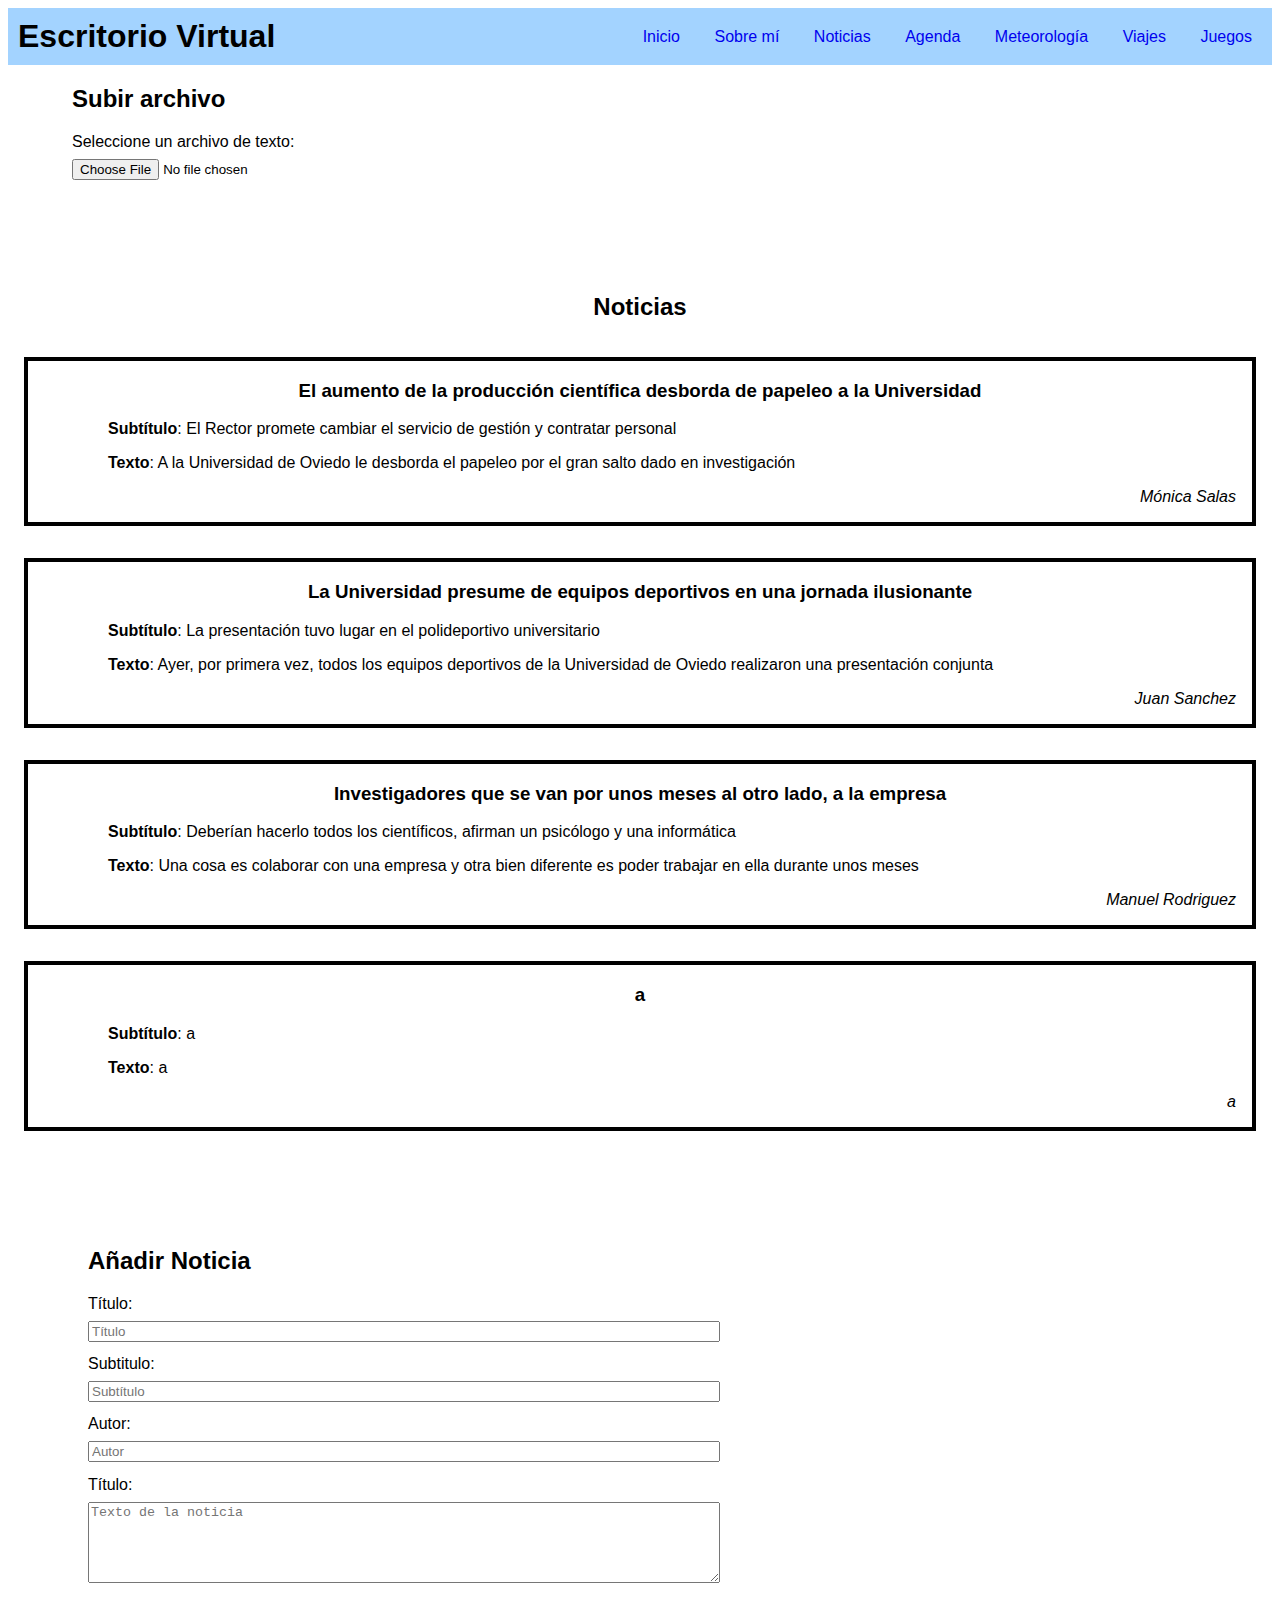
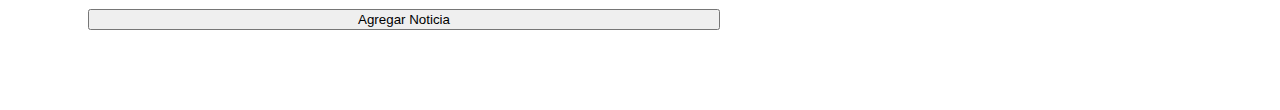
<file: noticias.html>
<!DOCTYPE HTML>
<html lang="es"><head>
    <!-- Datos que describen el documento -->
    <meta charset="UTF-8">
    <title>Noticias</title>
	<meta name="author" content="Rita Fernandez-Catuxo Ortiz">
	<meta name="description" content="Página que importa un archivo y muestra todas sus noticias">
	<meta name="keywords" content="noticia">
	<!-- Definir la ventana gráfica -->
	<meta name="viewport" content="width=device-width, initial-scale=1.0">
    <link rel="stylesheet" type="text/css" href="estilo/estilo.css">
	<link rel="stylesheet" type="text/css" href="estilo/layout.css">
	<link rel="stylesheet" type="text/css" href="estilo/noticias.css">
	<link rel="icon" href="multimedia/imagenes/favicon.ico">

	<script src="https://code.jquery.com/jquery-3.7.1.min.js" integrity="sha256-/JqT3SQfawRcv/BIHPThkBvs0OEvtFFmqPF/lYI/Cxo=" crossorigin="anonymous"></script>
	<script src="js/noticias.js"></script>
	
</head>



<body>

    <header>
		<h1>Escritorio Virtual</h1>
		<nav>
			<a accesskey="I" tabindex="1" href="index.html">Inicio</a>
			<a accesskey="S" tabindex="2" href="sobremi.html">Sobre mí</a>
			<a accesskey="N" tabindex="3" href="noticias.html">Noticias</a>
			<a accesskey="A" tabindex="4" href="agenda.html">Agenda</a>
			<a accesskey="M" tabindex="5" href="meteorologia.html">Meteorología</a>
			<a accesskey="V" tabindex="6" href="viajes.php">Viajes</a>
			<a accesskey="J" tabindex="7" href="juegos.html">Juegos</a>
		</nav>
	</header>

	

	<main>
	

		<!-- sección para la selección de archivo -->
		<section data-element="seleccionarArchivo">
			<h2>Subir archivo</h2>
			<label for="file">Seleccione un archivo de texto:</label>
			<input id="file" type="file" data-element="archivoTexto" onchange="noticia.readInputFile(this.files);">
		</section><section data-element="elementos"><h2>Noticias</h2><article><h3><strong>El aumento de la producción científica desborda de papeleo a la Universidad</strong></h3><p><strong>Subtítulo</strong>: El Rector promete cambiar el servicio de gestión y contratar personal</p><p><strong>Texto</strong>: A la Universidad de Oviedo le desborda el papeleo por el gran salto dado en investigación</p><p data-element="autor"><i>Mónica Salas</i></p></article><article><h3><strong>La Universidad presume de equipos deportivos en una jornada ilusionante</strong></h3><p><strong>Subtítulo</strong>: La presentación tuvo lugar en el polideportivo universitario</p><p><strong>Texto</strong>: Ayer, por primera vez, todos los equipos deportivos de la Universidad de Oviedo realizaron una presentación conjunta</p><p data-element="autor"><i>Juan Sanchez</i></p></article><article><h3><strong>Investigadores que se van por unos meses al otro lado, a la empresa</strong></h3><p><strong>Subtítulo</strong>: Deberían hacerlo todos los científicos, afirman un psicólogo y una informática</p><p><strong>Texto</strong>: Una cosa es colaborar con una empresa y otra bien diferente es poder trabajar en ella durante unos meses</p><p data-element="autor"><i>Manuel Rodriguez</i></p></article><article>
                <h3><strong>a</strong></h3>
                <p><strong>Subtítulo</strong>: a</p>
                <p><strong>Texto</strong>: a</p>
                <p data-element="autor"><i>a</i></p>
                </article></section>

		<!-- sección para añadir más noticias -->
		<section data-element="inputsNoticia">

			<h2>Añadir Noticia</h2>

			<label for="titulo">Título:</label>
			<input id="titulo" type="text" data-element="inputTitulo" placeholder="Título">
			<label for="subtitulo">Subtitulo:</label>
			<input id="subtitulo" type="text" data-element="inputSubtitulo" placeholder="Subtítulo">
			<label for="autor">Autor:</label>
			<input id="autor" type="text" data-element="inputAutor" placeholder="Autor">
			<label for="texto">Título:</label>
			<textarea id="texto" data-element="inputTexto" rows="5" cols="24" placeholder="Texto de la noticia"></textarea>

			<button data-element="agregarNoticia" onclick="noticia.agregarNoticia()">Agregar Noticia</button>
		</section>

	</main> 

	<script>
		const noticia = new Noticias();
	</script>


</body></html>
</file>
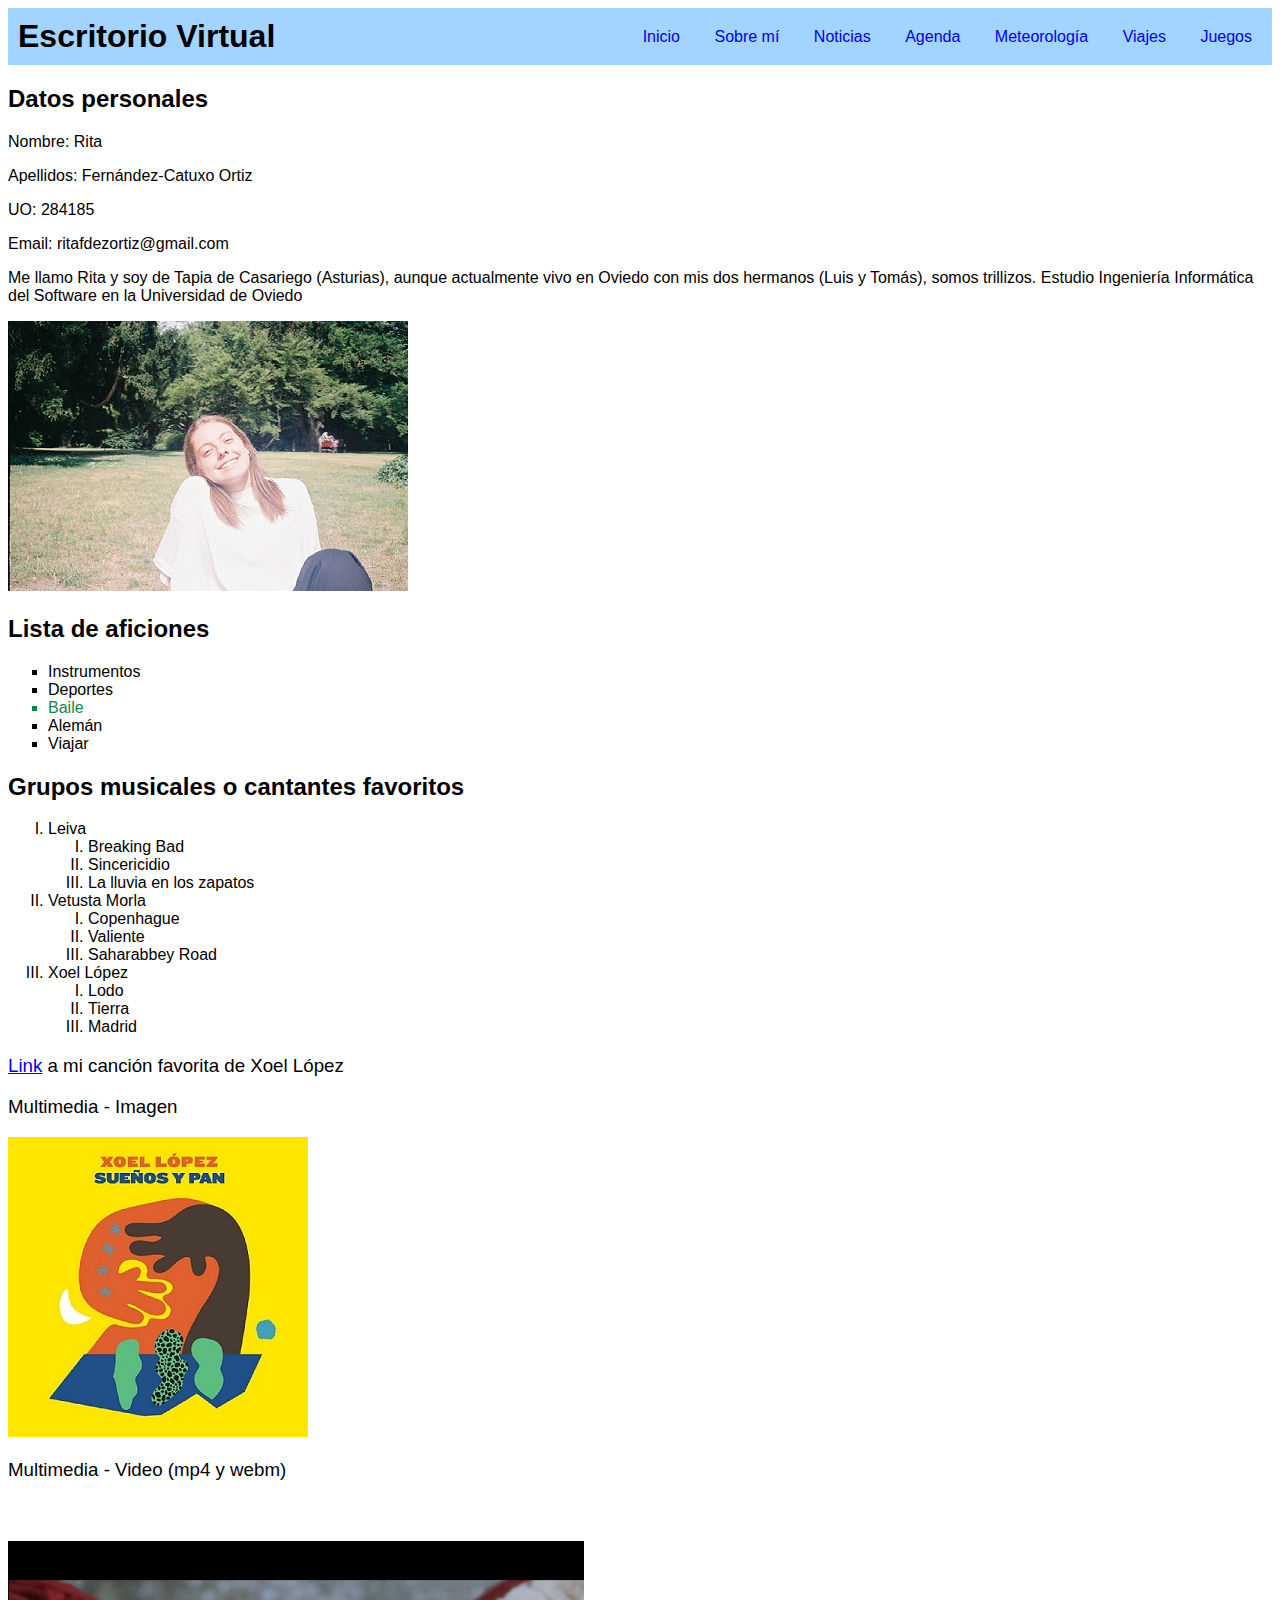
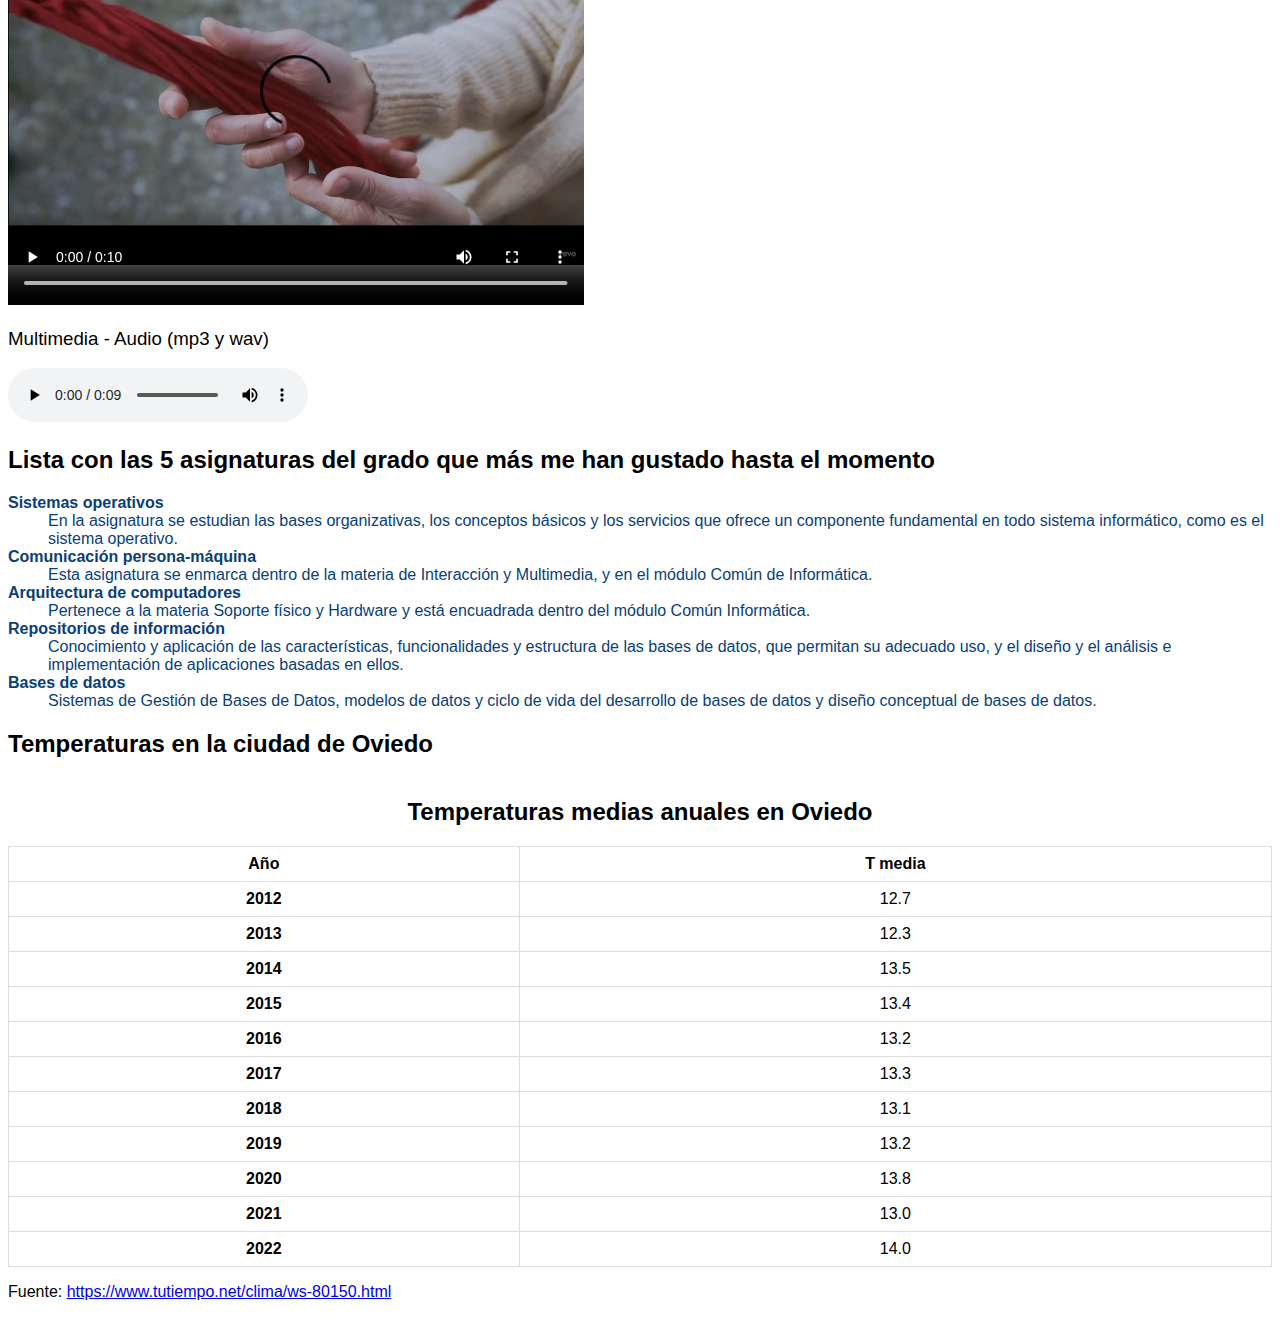
<file: sobremi.html>
<!DOCTYPE HTML>

<html lang="es">
<head>
    <!-- Datos que describen el documento -->
    <meta charset="UTF-8" />
    <title>Sobre mi</title>
	<meta name ="author" content ="Rita Fernandez-Catuxo Ortiz" />
	<meta name ="description" content ="Escritorio Virtual de Rita Fernandez-Catuxo Ortiz. Página con información interesante sobre mi." />
	<meta name ="keywords" content ="Metadatos,HTML5,CSS3,Javascript" />
	<!-- Definir la ventana gráfica -->
	<meta name ="viewport" content ="width=device-width, initial-scale=1.0" />
    <link rel="stylesheet" type="text/css" href="estilo/estilo.css" /> 
	<link rel="stylesheet" type="text/css" href="estilo/layout.css" /> 
	<link rel = "icon" href="multimedia/imagenes/favicon.ico" />
</head>



<body>

	<header>
	
		<h1>Escritorio Virtual</h1>

		<nav>
			<a accesskey="I" tabindex=1 href="index.html">Inicio</a>
			<a accesskey="S" tabindex=2 href="sobremi.html">Sobre mí</a>
			<a accesskey="N" tabindex=3 href="noticias.html">Noticias</a>
			<a accesskey="A" tabindex=4 href="agenda.html">Agenda</a>
			<a accesskey="M" tabindex=5 href="meteorologia.html">Meteorología</a>
			<a accesskey="V" tabindex=6 href="viajes.php">Viajes</a>
			<a accesskey="J" tabindex=7 href="juegos.html">Juegos</a>
		</nav>
	
	</header>


	<main>
	
	
		<!-- sección con mis datos personales -->
		<section>
			<h2>Datos personales</h2>
			

			<p>Nombre: Rita</p>
			<p>Apellidos: Fernández-Catuxo Ortiz</p>
			<p>UO: 284185</p>
			<p>Email: ritafdezortiz@gmail.com</p>
			<p>Me llamo Rita y soy de Tapia de Casariego (Asturias), aunque actualmente vivo en Oviedo con mis dos hermanos (Luis y Tomás), somos trillizos.
			
				Estudio Ingeniería Informática del Software en la Universidad de Oviedo</p>

		
			<picture>
				<source srcset="multimedia/imagenes/yo-moviles.jpg" media="(max-width: 465px)">
				<source srcset="multimedia/imagenes/yo-tablets.jpg" media="(max-width: 799px)">
				<source srcset="multimedia/imagenes/yo-monitores.jpg" media="(max-width: 800px)">
					<img src="multimedia/imagenes/yo-monitores.jpg" alt="Foto analógica de Rita en Suecia">
			</picture>
		
		</section>
		
		<!-- sección con listas -->
		<section>
		
			<!-- lista desordenada y anidada-->
			<h2>Lista de aficiones</h2>
				<ul>
					<li>Instrumentos</li>
					<li>Deportes</li>
					<li>Baile</li>
					<li>Alemán</li>
					<li>Viajar</li>
				</ul>
				
		</section>
		
		<section>
			<!-- lista ordenada -->
			<h2>Grupos musicales o cantantes favoritos</h2>
				<ol>
					<li value="1">Leiva
						<ol>
							<li>Breaking Bad</li>
							<li>Sincericidio</li>
							<li>La lluvia en los zapatos</li>
						</ol></li>
					<li value="2">Vetusta Morla
						<ol>
							<li>Copenhague</li>
							<li>Valiente</li>
							<li>Saharabbey Road</li>
						</ol></li>
					<li value="3">Xoel López
						<ol>
							<li>Lodo</li>
							<li>Tierra</li>
							<li>Madrid</li>
						</ol></li>
				</ol>
				
				
				<h3><a title="Canción favorita" target="_blank" href="https://open.spotify.com/intl-es/track/05ascW5kZSLsGM7sdr9Eot?si=bb3682494b7c4554">Link</a> a mi canción favorita de Xoel López</h3>
				
				
				<!-- Imagen -->
				<h3> Multimedia - Imagen</h3>
				
				<picture>
					<source srcset="multimedia/imagenes/fotoCancionFav-moviles.jpg" media="(max-width: 465px)">
					<source srcset="multimedia/imagenes/fotoCancionFav-tablets.jpg" media="(max-width: 799px)">
					<source srcset="multimedia/imagenes/fotoCancionFav-monitores.jpg" media="(max-width: 800px)">
						<img src="multimedia/imagenes/fotoCancionFav-monitores.jpg" alt="Portada del disco de mi canción favorita">
				</picture>
				
				
				<!-- Video -->
				<h3> Multimedia - Video (mp4 y webm)</h3>
				
				<video controls preload="auto">
					<source src="multimedia/videos/videoCancionFav.mp4" type="video/mp4" />
					<source src="multimedia/videos/videoCancionFav.webm" type="video/webm" />
				</video>
				
				
				
				
				<!-- Audio -->
				<h3> Multimedia - Audio (mp3 y wav)</h3>
			
				<audio controls>
					<source src="multimedia/audios/audioCancionFav.mp3" type="audio/mp3" />
					<source src="jmultimedia/audios/audioCancionFav.wav" type="audio/wav" />
				</audio>
				
		</section>		
				
				
		<section>		
			<!-- lista de definición -->
			<h2>Lista con las 5 asignaturas del grado que más me han gustado hasta el momento</h2>
			<dl> 
				<dt>Sistemas operativos</dt>
						<dd>En la asignatura se estudian las bases organizativas, los conceptos básicos y los servicios que ofrece un componente fundamental en todo sistema informático, como es el sistema operativo.</dd>
				<dt>Comunicación persona-máquina</dt>
						<dd>Esta asignatura se enmarca dentro de la materia de Interacción y Multimedia, y en el módulo Común de Informática.</dd>
				<dt>Arquitectura de computadores</dt>
						<dd>Pertenece a la materia Soporte físico y Hardware y está encuadrada dentro del módulo Común Informática.</dd>
				<dt>Repositorios de información</dt>
						<dd>Conocimiento y aplicación de las características, funcionalidades y estructura de las bases de datos, que permitan su adecuado uso, y el diseño y el análisis e implementación de aplicaciones basadas en ellos.</dd>
				<dt>Bases de datos</dt>
						<dd>Sistemas de Gestión de Bases de Datos, modelos de datos y ciclo de vida del desarrollo de bases de datos y diseño conceptual de bases de datos.</dd>
			</dl>
			
		</section>	
		
		
		<aside>
			
			<h2>Temperaturas en la ciudad de Oviedo</h2>
			<table>
				<caption><h2>Temperaturas medias anuales en Oviedo</h2></caption>  
				<tr>
					<th scope="col" id="año">Año</th>
					<th scope="col" id="tmedia">T media</th>
				</tr>
				<tr>
					<th scope="row" id="2012" headers="año">2012</th>
					<td headers="2012 tmedia">12.7</td>
				</tr>
				<tr>
					<th scope="row" id="2013" headers="año">2013</th>
					<td headers="2013 tmedia">12.3</td>
				</tr>	
				<tr>
					<th scope="row" id="2014" headers="año">2014</th>
					<td headers="2014 tmedia">13.5</td>
				</tr>	
				<tr>
					<th scope="row" id="2015" headers="año">2015</th>
					<td headers="2015 tmedia">13.4</td>
				</tr>
				<tr>
					<th scope="row" id="2016" headers="año">2016</th>
					<td headers="2016 tmedia">13.2</td>
				</tr>
				<tr>
					<th scope="row" id="2017" headers="año">2017</th>
					<td headers="2017 tmedia">13.3</td>
				</tr>
				<tr>
					<th scope="row" id="2018" headers="año">2018</th>
					<td headers="2018 tmedia">13.1</td>
				</tr>
				<tr>
					<th scope="row" id="2019" headers="año">2019</th>
					<td headers="2019 tmedia">13.2</td>
				</tr>
				<tr>
					<th scope="row" id="2020" headers="año">2020</th>
					<td headers="2020 tmedia">13.8</td>
				</tr>
				<tr>
					<th scope="row" id="2021" headers="año">2021</th>
					<td headers="2021 tmedia">13.0</td>
				</tr>
				<tr>
					<th scope="row" id="2022" headers="año">2022</th>
					<td headers="2022 tmedia">14.0</td>
				</tr>
			</table>
				
		</aside>
			
			
			
			
		<p>Fuente: <a title="Acceder a la página web" target="_blank" href="https://www.tutiempo.net/clima/ws-80150.html">https://www.tutiempo.net/clima/ws-80150.html</a></p>
		
		
	
	</main>
	
	
	
</body>
</html>
</file>
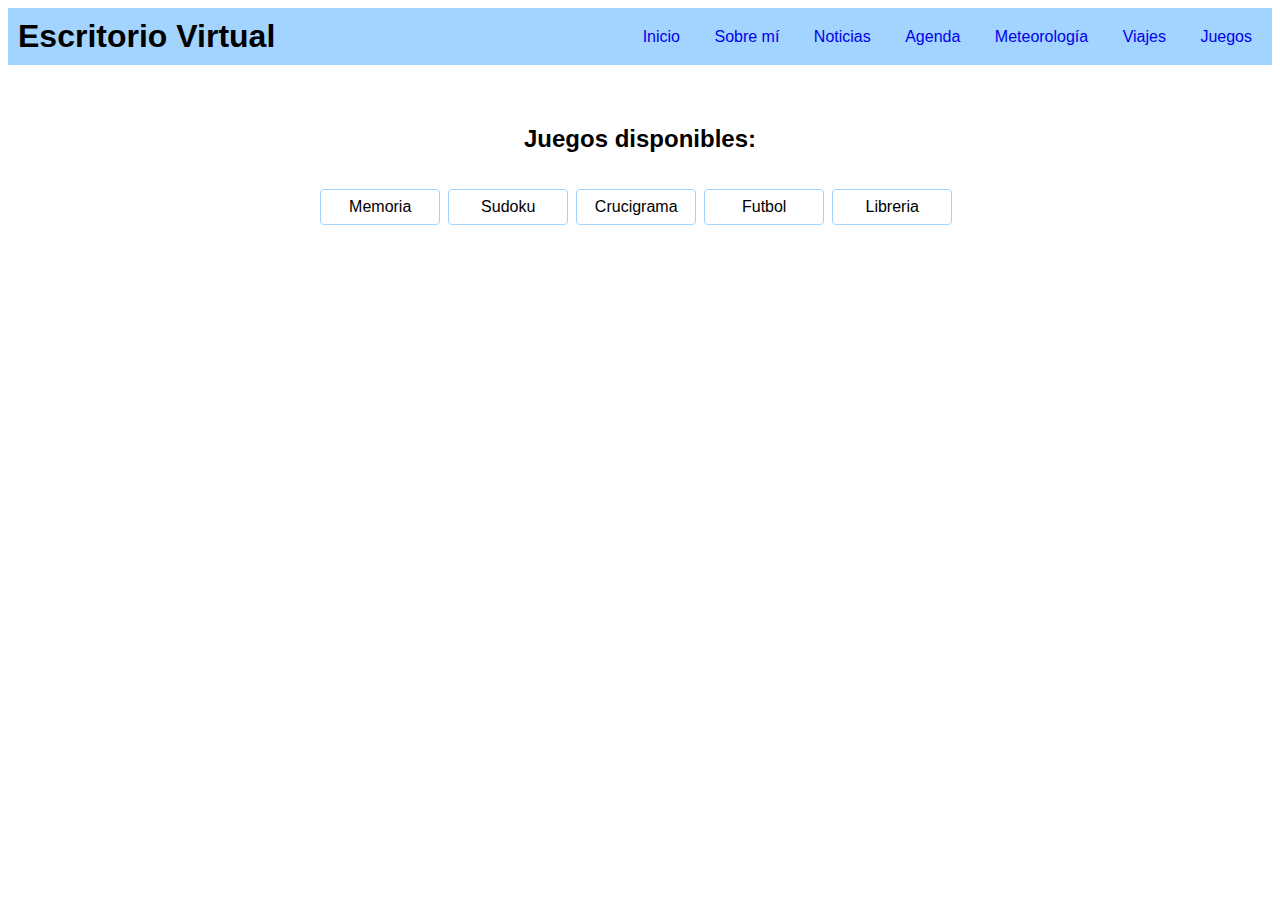
<file: sudoku.html>
<!DOCTYPE HTML>

<html lang="es">
<head>
    <!-- Datos que describen el documento -->
    <meta charset="UTF-8" />
    <title>Sudoku</title>
	<meta name ="author" content ="Rita Fernandez-Catuxo Ortiz" />
	<meta name ="description" content ="Juego de sudoku" />
    <meta name ="keywords" content ="juego, sudoku, numero" />
    <!-- Definir la ventana gráfica -->
	<meta name ="viewport" content ="width=device-width, initial-scale=1.0" />
    <link rel="stylesheet" href="estilo/estilo.css">
    <link rel="stylesheet" href="estilo/layout.css">
    <link rel="stylesheet" href="estilo/juegos.css">
	<link rel="stylesheet" href="estilo/sudoku.css">
    <script src="https://code.jquery.com/jquery-3.7.1.min.js" integrity="sha256-/JqT3SQfawRcv/BIHPThkBvs0OEvtFFmqPF/lYI/Cxo=" crossorigin="anonymous"></script>
</head>



<body>

    <header>
        <!-- menú -->
        <h1>Escritorio Virtual</h1>

            <nav>
                <a accesskey="I" tabindex=1 href="index.html">Inicio</a>
                <a accesskey="S" tabindex=2 href="sobremi.html">Sobre mí</a>
                <a accesskey="N" tabindex=3 href="noticias.html">Noticias</a>
                <a accesskey="A" tabindex=4 href="agenda.html">Agenda</a>
                <a accesskey="M" tabindex=5 href="meteorologia.html">Meteorología</a>
                <a accesskey="V" tabindex=6 href="viajes.php">Viajes</a>
                <a accesskey="J" tabindex=7 href="juegos.html">Juegos</a>
            </nav>

    </header>

    <!-- todos los juegos -->
        
    <section data-element="juegos">
        <h2> Juegos disponibles: </h2>
        <a accesskey="M" tabindex=1 href="memoria.html">Memoria</a>
        <a accesskey="S" tabindex=2 href="sudoku.html">Sudoku</a>
        <a accesskey="C" tabindex=3 href="crucigrama.php">Crucigrama</a>
        <a accesskey="R" tabindex=4 href="api.html">Futbol</a>
        <a accesskey="L" tabindex=5 href="libreria.php">Libreria</a>
    </section>

    <main>
    </main>


	<script src="js/sudoku.js"></script>
	<script>
        const sudoku = new Sudoku("3.4.69.5....27...49.2..4....2..85.198.9...2.551.39..6....8..5.32...46....4.75.9.6");
        sudoku.paintSudoku();

        // tratamiento del evento de teclado 
        document.addEventListener('keydown', (event) => {

            // verificar si la tecla presionada es un número entre 1 y 9
            const keyPressed = event.key;
            const isNumberKey = !isNaN(parseInt(keyPressed)) 
                                && parseInt(keyPressed) >= 1 
                                && parseInt(keyPressed) <= 9;

            // verificar si una celda no bloqueada está seleccionada
            const selectedCell = document.querySelector('p[data-state="clicked"]');
            const isCellSelected = selectedCell && selectedCell.getAttribute('data-state') !== 'blocked';
            
            if (isCellSelected) {

                if (isNumberKey) 
                    sudoku.introduceNumber(parseInt(keyPressed));
                else
                {
                    alert('Tecla pulsada no es un número del 1 al 9');
                    selectedCell.blur()
                }
            }
            else
                alert('Debe seleccionar una celda antes de introducir un número.');  
            
        });
    </script>
</body>
</html>
</file>
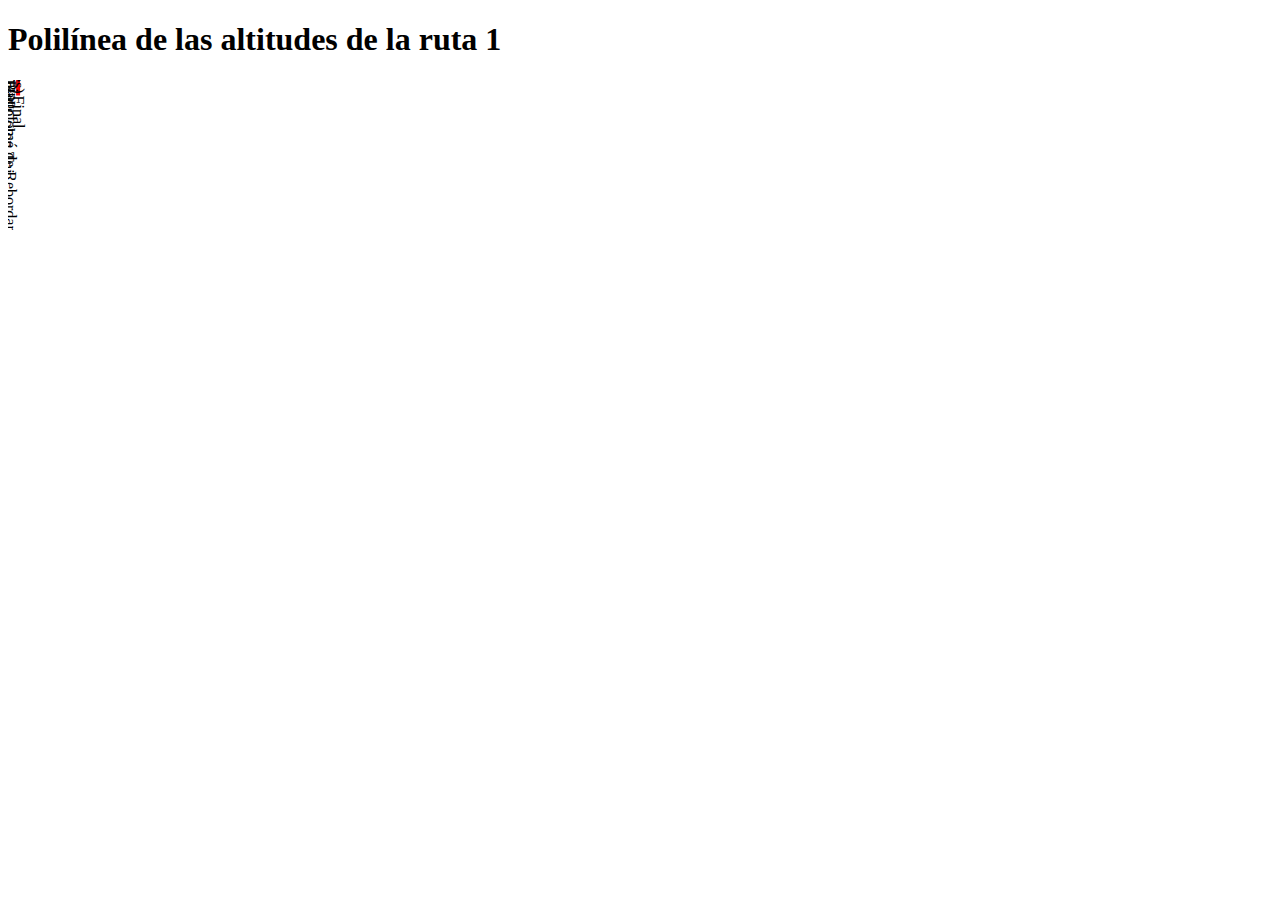
<file: xml/htmlSVG.html>
<!DOCTYPE html>
<html lang="es">
<head>
	<meta charset="UTF-8" />
	<title>Polilínea SVG RUTA 1</title>
</head>
<body> 
<h1>Polilínea de las altitudes de la ruta 1</h1>
<?xml version="1.0" encoding="UTF-8" ?>
<svg xmlns="http://www.w3.org/2000/svg" version="1.1">
<polyline points="
0.0,-10.4
2.4,-27.4
4.5,-81.4
10.1,-89.4
10.1,15.6
" style="fill:white;stroke:red;stroke-width:4" />
<text x="0.0" y="-10.4" style="writing-mode: tb; glyph-orientation-vertical: 0;">
	Hotel Colon Tui
</text>
<text x="2.4" y="-27.4" style="writing-mode: tb; glyph-orientation-vertical: 0;">
	San Bartolomé de Rebordans
</text>
<text x="4.5" y="-81.4" style="writing-mode: tb; glyph-orientation-vertical: 0;">
	Virxe do Camino
</text>
<text x="10.1" y="-89.4" style="writing-mode: tb; glyph-orientation-vertical: 0;">
	Orbenlle(Bares)
</text>
<text x="10.1" y="15.6" style="writing-mode: tb; glyph-orientation-vertical: 0;">
	Final
</text>
</svg>
</body>
</html>
</file>
<file: estilo/estilo.css>
/* datos personales Rita Fernández-Catuxo Ortiz, UO284185*/


/*
Gama cromática
Color del nav (fondo del elemento header) : #A3D3FF
Links visitados -> #0E00CC
*/ 



/* Selector Specificity: (0, 0, 1) */
body {
    font-family: Tahoma, sans-serif; /* tipografía */
    background-color: #fff;
    color: #000;
}

/* Selector Specificity: (0, 0, 1) */
header{
    background-color: #A3D3FF; /*hereda el color de fondo #fff de body*/
    color: #000; /*hereda el color de foreground #000 de body*/
    padding: 0.625em;
  }

/* Selector Specificity: (0, 0, 1) */
h1 {
    font-weight: bold;
}

/* Selector Specificity: (0, 0, 1) */
h2 {
    font-weight: 600;
}

/* Selector Specificity: (0, 0, 1) */
h3 {
    font-weight: 500;
}

/* Selector Specificity: (0, 0, 1) */
h4 {
    font-weight: normal;
}


/* Selector Specificity: (0, 1, 1) */
a:visited {
    /*Hereda el color de fondo de body #FFFFFF */
    color: #0E00CC; /*Hereda el color de primer plano de body #071330 pero el agente de usuario le pone uno por defecto al ser visitado*/
}

/* lista no ordenada 
Selector Specificity: (0, 0, 1) */
ul {
    list-style-type: square; /* Cambiar el tipo de viñeta a cuadrada */
    font-size: 1em;
}
 

/* lista ordenada 
Selector Specificity: (0, 0, 1) */
ol {
    list-style-type: upper-roman; /* Cambiar el tipo de viñeta a números romanos */
    font-size: 1em;
 }

/* lista de definición 
/* Selector Specificity: (0, 0, 1) */
dt {
    font-size: 1em;
    font-weight: bold;
    color: #094078;  /*hereda el color de foreground #000 body*/
}

/* lista de definición 
/* Selector Specificity: (0, 0, 1) */
dl {
    font-size: 1em;
    color: #094078; /*hereda el color de foreground #000 body*/
}

/* lista de definición - description
/* Selector Specificity: (0, 0, 1) */
dd {
    font-size: 1em;
    color: #094078; /*hereda el color de foreground #000 body*/
}

/* Destacar tercer elemento de la lista no ordenada
/* Selector Specificity: (1, 1, 3) */
ul li:nth-child(3) {
    color: rgb(14, 135, 73); /*hereda el color de foreground #000 body*/
}


/* Selector Specificity: (0, 0, 1) */
table {
    width: 100%;
    border-collapse: collapse;
    
    text-align: left;
}

/* Selector Specificity: (0, 0, 1), (0, 0, 1) */
th, td {
    border: 0.0625em solid #ddd;
    padding: 0.5em;
    text-align: center;
}

/* Selector Specificity: (0, 1, 1), (0, 0, 1) */
video, picture {
    width: 45vw;
    height: 45vh;
}
</file>
<file: estilo/layout.css>
/* Reglas para aplicar esquemas de posicionamiento especifico al encabezado del
proyecto <header>,  que contiene el elemento <h1> y <nav>*/



/* especificidad 001 */
header {
    display: flex; /* Utilizar flexbox*/
    align-items: center; /* Centrar verticalmente los elementos */
    justify-content: space-between; /* alinear los elementos del menú a la derecha*/
}

/* Estilos para la lista de navegación */

/*especificidad 002*/
header h1 {
    margin: 0; /* Quitar el margen por defecto del h1 */
}

/*especificidad 002*/
nav ul {
    display: flex;
}

/* especificidad 002 */
nav a {
    margin-right: 0.625em; /* Añadir un margen derecho a cada elemento de la lista */
    margin-left: 1.25em; /* Añadir un margen izquierdo a cada elemento de la lista */
    text-decoration: none; /* Quitar subrayado de los enlaces */
}


/* Media queries para ajustar el header y la ultimedia en moviles */
@media screen and (max-width: 465px) {
    /* Reglas específicas para el tamaño de pantalla de un movil */
    /* Selector Specificity: (0, 0, 1) */
    header {
        flex-direction: column; /* Cambiar la dirección a columna para móviles */
        gap: .5em;
    }
    
}

/* Media queries para ajustar el header en tablets */
@media screen and (max-width: 799px) {
    /* Reglas específicas para el tamaño de pantalla de una tablet */
    /* Selector Specificity: (0, 0, 1) */
    header {
        padding: 0.9375em;
    }
}

/* Media queries para ajustar el header en monitor */
@media screen and (max-width: 800px) {
    /* Reglas específicas para el tamaño de pantalla de un monitor */
    /* Selector Specificity: (0, 0, 1) */
    header {
        padding: 1.25em;
    }


}
</file>
<file: estilo/agenda.css>
/* Selector Specificity: (0, 0, 1) */
section[data-element='obtenerCarreras'] {
    margin: 1em;
    text-align: center;
}
 


/* Selector Specificity: (0, 1, 1) */
section[data-element="elementos"] {
    display: flex;
    flex-direction: column;
    flex-wrap: wrap;
    align-items: center;
    justify-content: center;
}

/* Selector Specificity: (0, 0, 1) */
article {
    width: 45vw;
    height: auto;
    margin: 1em;
    border-top-left-radius: 1em;
    border-top-right-radius: 1em;
    border-bottom-left-radius: 1em;
    border-bottom-right-radius: 1em;
}

/* Selector Specificity: (0, 0, 2) */
article p {
    font-size: 1.5vw;
    margin: 1em;
}

/* Selector Specificity: (0, 0, 1) */
hr {
    border: none;
    height: 0.0625em;
    background-color: #ccc; /*hereda el color de fondo #fff de body*/
    width: 50%;
}

/* Selector Specificity: (0, 0, 1) */
h3 {
    font-size: 1.5vw;
    margin-bottom: 2em;
    margin-left: 1em;
    
}

/* Selector Specificity: (0, 1, 2), (0, 1, 2) */
/* fecha, hora */
article p:nth-child(1), article p:nth-child(2) {
    float: right;
    margin-right: 1em;
}
</file>
<file: estilo/juegos.css>
/* Selector Specificity: (0, 1, 1) */
section[data-element="juegos"] {
    text-align: center; /* Centra los botones horizontalmente */
    margin-top: 1.5em;
    margin-bottom: 2.5em;
}
/* Selector Specificity: (0, 1, 2) */
section[data-element="juegos"] a {
    text-decoration: none;
    padding: 0.5em; 
    border: 0.0625em solid #A3D3FF; /*hereda el color de foreground #000 body*/
    border-radius: 0.25em; /* Borde redondeado */
    color: black; /*hereda el color de foreground #000 body*/
    
    margin-top: 1em;
    width: 80%;
}

/* Selector Specificity: (0, 1, 1) */
section[data-element="juegos"] {
    display: grid;
    grid-template-columns: repeat(5, 10vw);
    justify-content: center;

}

/* Selector Specificity: (0, 1, 2) */
section[data-element="juegos"] h2 {
    grid-column: 1 / -1; /* Ocupa desde la columna 1 hasta la última columna */
}

/* especificidad 022 */
section[data-element="juegos"] a:hover {
    background-color: #A3D3FF; /*hereda el color de fondo #fff de body*/
}

/* Selector Specificity: (0, 0, 1) */
h2 {
    text-align: center;
    margin-top: 1.5em;
}

/* Media queries para ajustar el menu de juegos (ponerlo en columna) en moviles */
@media screen and (max-width: 465px) {
    /* Selector Specificity: (0, 0, 1) */
    section[data-element="juegos"] {
        display: flex;
        flex-direction: column;
        grid-template-columns: repeat(5, 10vw);
        align-content: center;
        flex-wrap: wrap;

    }
}

/* Media queries para ajustar el menu de juegos (ponerlo en columna) en tablet */
@media screen and (max-width: 1155px) {
    /* Selector Specificity: (0, 0, 1) */
    section[data-element="juegos"] {
        display: flex;
        flex-direction: column;
        grid-template-columns: repeat(5, 10vw);
        align-content: center;
        flex-wrap: wrap;

    }
}
</file>
<file: estilo/api.css>
/* Selector Specificity: (0, 1, 1) */
section[data-element="añadirJugadores"]{
    display:flex;
    flex-direction: column;
    align-items: center;
    border: solid 0.5em;
    padding: 1em;
    width: 50%;
    margin: 1em auto;
}

/* Selector Specificity: (0, 1, 1) */
section[data-element='reglas'] {
    display:flex;
    flex-direction: column;
    border: solid 0.5em;
    padding: 1em;
    width: 50%;
    margin: 1em auto;

    text-align: left;
    
}
 
/* Selector Specificity: (0, 0, 1) */
ul {
    color: black;
}

/* Selector Specificity: (0, 1, 1) */
section[data-element="seleccionarCSV"] {
    text-align: center;
    border: solid 0.5em;
    padding: 1em;
    width: 50%;
    margin: 1em auto;
}

/* Selector Specificity: (0, 1, 1), (0, 1, 1) */
section[data-element='listaJugadores'], section[data-element='banquillo'] {
    display: flex;
    flex-direction: row; 
    flex-wrap: wrap; 
    position: relative;
}

/* Selector Specificity: (0, 1, 2) */
section[data-element='listaJugadores'] > h2 {
    position: absolute; 
    top: 0; 
    left: 0; 
    width: 100%; 
    margin: 0; 
    padding: 0.625em;
    border: 0.0625em solid #ccc;
    background-color: #f9f9f9;  /*hereda el color de fondo #fff de body*/
}

/* Estilos para los elementos article */
/* Selector Specificity: (0, 1, 2) */
section[data-element='listaJugadores'] > article {
    width: calc(25% - 1.25em); /* Ancho de cada artículo */
    margin-top: 1.25em; 
    margin-right: 1.25em; 
    border: 0.0625em solid #ccc; 
    padding: 0.625em;
    box-sizing: border-box;
}

/* Selector Specificity: (0, 1, 1), (0, 1, 1) */
section[data-element='listaJugadores'],  section[data-element='banquillo']{
    border-radius: 0.2em;
}

/* Selector Specificity: (0, 1, 2), (0, 1, 2) */
section[data-element='listaJugadores'] h2, section[data-element='banquillo'] h2{
    background-color: #2b2b2b; /*hereda el color de fondo #fff de body*/
    color: white; 

    padding: 0.5em;
    border-radius: 0.2em;
}

/* Selector Specificity: (0, 0, 1), (0, 0, 1) */
input, select {
    margin-bottom: 1em;
}

/* Selector Specificity: (0, 1, 2) */
section[data-element='banquillo'] > article {
    width: calc(25% - 1.25em); /* Ancho de cada artículo */
    margin-right: 1.25em; 
    border: 0.0625em solid #ccc;
    padding: 0.625em;
    box-sizing: border-box;
}

/* Estilos para el título h2 */
/* Selector Specificity: (0, 1, 2) */
section[data-element='banquillo'] > h2 {
    top: 0; 
    left: 0; 
    width: 100%; 
    margin-top: 6em;
    padding: 0.625em;
    border: 0.0625em solid #ccc;
}


/* FORMACION EN EL CAMPO */
/* Estilos para el grid */
/* Selector Specificity: (0, 1, 0) */
[data-element="formacion"] {
    display: grid;
    grid-template-columns: repeat(3, 1fr);
    grid-gap: 0.625em;
    width: 100%;
    max-width: 50em; 
    margin: 0 auto;
    background-color: white; /*hereda el color de fondo #fff de body*/
}

/* Selector Specificity: (0, 1, 1) */
[data-element="formacion"] > h2 {
    grid-row: 1;
    grid-column: 2;
}
  
/* posiciones en el campo */
/* Selector Specificity: (0, 1, 0) */
[data-element="delanteroIzq"] {
    grid-row: 2;
    grid-column: 1;
}

/* Selector Specificity: (0, 1, 0) */
[data-element="delanteroCentral"] {
    grid-row: 2;
    grid-column: 2;
}

/* Selector Specificity: (0, 1, 0) */
[data-element="delanteroDerecha"] {
    grid-row: 2;
    grid-column: 3;
}

/* Selector Specificity: (0, 1, 0) */
[data-element="centralIzq"] {
    grid-row: 3;
    grid-column: 1;
}

/* Selector Specificity: (0, 1, 0) */
[data-element="centralDerecha"] {
    grid-row: 3;
    grid-column: 3;
}

/* Selector Specificity: (0, 1, 0) */
[data-element="defensaIzq"] {
    grid-row: 4;
    grid-column: 1;
}

/* Selector Specificity: (0, 1, 0) */
[data-element="defensaCentral"] {
    grid-row: 4;
    grid-column: 2;
}

/* Selector Specificity: (0, 1, 0) */
[data-element="defensaDerecho"] {
    grid-row: 4;
    grid-column: 3;
}

/* Selector Specificity: (0, 1, 0) */
[data-element="portero"] {
    grid-row: 5;
    grid-column: 2;
}

/* Selector Specificity: (0, 1, 1) */
[data-element='formacion'] > article {
    padding: 0.9375em;
    border: 0.0625em solid #ccc;
    border-radius: 0.3125em;
}

/* Selector Specificity: (0, 1, 0) */
[data-element='fullScreen'] {
    display: flex;
    flex-direction: column;
    align-items: center;
    border:solid;
    border-radius:2em;
    width: 60%;
    margin: 0 auto;
    margin-top: 2em;
    padding: 2em;
}

/* Selector Specificity: (0, 0, 1) */
input {
    margin-top: 1em;
    width: 50%;
    height: 4vh;
}
</file>
<file: estilo/crucigrama.css>
/* Selector Specificity: (0, 1, 1) */
section[data-element="crucigrama"] {
    
    display: grid;
    grid-template-columns: repeat(9, 5vw); /* 9 columnas*/
    grid-template-rows: repeat(12, 3vw); /* 11 filas */
    justify-content: center;
    vertical-align: middle;
    
    grid-template-rows: 6.25em;
}

/* Selector Specificity: (0, 1, 1) */
section[data-element="crucigrama"] h2 {
    grid-column: 1 / -1; /* Ocupa desde la columna 1 hasta la última columna */
    text-align: center; 
    font-size: 1em;
    margin: auto;
}

/* Selector Specificity: (0, 0, 1) */
section[data-element="crucigrama"] p {
    margin: 0;
    text-align: center;
    border: 0.005em solid #000;
    font-size: 1.5vw;
    display: flex;
    align-items: center;
    justify-content: center;
    height: 3vw;
}

/* Selector Specificity: (0, 1, 1) */
p[data-state="clicked"]{ 
    cursor: pointer;
}
/* Selector Specificity: (0, 1, 1) */
p[data-state="blocked"] {
    cursor: pointer;
}
/* Selector Specificity: (0, 1, 1) */
p[data-state="empty"] {
    background-color: #000; /*hereda el color de fondo #fff de body*/
}

/* formulario */
/* Selector Specificity: (0, 0, 1) */
form {
    padding: 1.5em;
    display: grid; 
    gap: 0.75em;

    background-color: #EED6D3;
    border-radius: 0.2em;
    margin: 0.5em;
}

/* Selector Specificity: (0, 0, 1) */
input {
    font: 1.25em 'Courier New', Courier, monospace;
    margin-left: 0.5em;
    padding-left: 0.5em;

    border: 0.2em solid #ccc;
    border-radius: 0.2em;
    
    font-size: 2.25em;
}

/* Selector Specificity: (0, 1, 1) */
input[type="submit"] {
    height: 2.5vw;
    width: 25vw;
    border-radius: 0.5em; /* esquinas redondas */
    cursor: pointer;
    text-align: center;
    justify-self: right;
    text-align-last: center;
}

/* Selector Specificity: (0, 1, 1) */
section[data-element="formulario"] {
    display:flex;
    align-items:center;
    text-align: center;
    text-align-last: justify;
    justify-content: center;
    margin-top: 3em;
}

/* Selector Specificity: (0, 1, 2) */
section[data-element="formulario"] input {
    font-size: 1em;
}

/* Selector Specificity: (0, 0, 2) */
form h2 {
    text-align-last: center;
    font-size: 1.5em;
}

/* Selector Specificity: (0, 0, 1) */
p {
    font-size: 1.5em;
}

/* Mejores tiempos */
/* Selector Specificity: (0, 1, 1) */
section[data-element = "mejoresTiempos"] {
    display: flex;
    flex-direction: column;
    align-items: center;
    justify-content: center;
    border: solid #000;
    width: 50%;
    margin: auto;
}


/* botonera */

/* Selector Specificity: (0, 1, 1) */
section[data-type=botonera] {
    visibility: hidden;
}

/* Mostrar la botonera solo en dispositivos móviles y tabletas */
/* Redefinimos la botonera (se hace visible)*/
@media screen and (max-width: 798px) {

    /* Selector Specificity: (0, 1, 1) */
    section[data-type=botonera] {
        display: flex;
        gap: 1em;
        justify-content: center;
        align-items: center;
        flex-wrap: wrap;
        visibility: visible;
    }

    /* Selector Specificity: (0, 1, 2) */
    section[data-type=botonera] h2 {
        width: 100%;
        text-align-last: center;
        font-size: 1em;
    }

    /* Selector Specificity: (0, 1, 2) */
    section[data-type=botonera] button {
        width: 5vw;
        height: 5vw;
        font-size: 2vw;
        text-align: center;
        background-color: #000;
        color: #FFF;
    }
}
</file>
<file: estilo/libreria.css>
/* Selector Specificity: (0, 1, 0), (0, 1, 0), (0, 1, 0), (0, 1, 0), (0, 1, 0) */
[data-element='cargarDatos'], [data-element='exportarDatos'], [data-element='consultarDatos'], [data-element='consultarLibrosPrestados'], [data-element='consultarLibrosPorAutor'] {
    display: flex;
    flex-direction: column;
    align-items: center;
    border:solid;
    border-radius:2em;
    width: 60%;
    margin: 0 auto;
    margin-bottom: 2em;
    padding: 2em;
}

/* Selector Specificity: (0, 1, 1) */
[data-element='cargarDatos'] > article {
    margin-bottom: 2em;
}

/* Selector Specificity: (0, 1, 1) */
[data-element='consultarDatos'] > h3 {
    margin-top: 3em;
}

/* Selector Specificity: (0, 0, 1), (0, 0, 2), (0, 1, 2) */
ul, ul ul, ul li:nth-child(3) {
    color: #000; /*hereda el color de foreground rgb(14, 135, 73) de body*/
}
</file>
<file: estilo/noticias.css>
/* Selector Specificity: (0, 1, 1) */
section[data-element = "elementos"] {
    display: flex;
    flex-direction: column;
    position: relative;
    margin-top: 5em;
    width: 100%;
}

/* Selector Specificity: (0, 1, 2) */
section[data-element = "elementos"] h2 {
    align-self: center;
}

/* Selector Specificity: (0, 0, 1) */
article {
    margin: 1em;
    border: 0.3em solid;
}

/* Selector Specificity: (0, 0, 2) */
article p {
    margin-left: 5em;
}

/* Selector Specificity: (0, 0, 1) */
h3 {
    text-align: center;
}

/* Selector Specificity: (0, 1, 1) */
p[data-element = "autor"] {
    text-align: right;
    margin-right: 1em;
}

/* Selector Specificity: (0, 1, 1) */
section[data-element=inputsNoticia] {
    display: flex;
    flex-direction: column;
    width: 50%;
    margin-top: 5em; 
    margin-left: 5em;
    margin-bottom: 5em;
}

/* Selector Specificity: (0, 0, 1) */
input {
    margin-bottom: 1em;
}

/* Selector Specificity: (0, 0, 1) */
textarea {
    margin-bottom: 2em;
}



/* Selector Specificity: (0, 1, 1) */
section[data-element="seleccionarArchivo"] {
    display: flex;
    flex-direction: column;
    width: 100%;
    margin-left: 5vw;
}

/* Selector Specificity: (0, 0, 1) */
label {
    margin-bottom: 0.5em;
}
</file>
<file: estilo/sudoku.css>
/* Selector Specificity: (0, 0, 1) */
h2 {
    text-align: center;
    margin-top: 1.5em;
}

/* Selector Specificity: (0, 1, 1) */
section[data-element="sudoku"] {
    width: 25.25em;
    max-width: 31.25em;
    height: auto;
    display: grid;
    grid-template-columns: repeat(9, 1fr);
    margin:auto;
    
}

/* Selector Specificity: (0, 1, 2) */
section[data-element="sudoku"] h2 {
    width: 100%;
    text-align: center;
    margin: 1.25em 0;
}

/* Selector Specificity: (0, 1, 1) */
h2[data-row="0"] {
    grid-column: 1 / -1; /* Ocupa desde la columna 1 hasta la última columna */
}
  
/* Selector Specificity: (0, 0, 1) */
p {
    display: grid;
    padding: 1em;
    margin: 0;
    text-align: center;
    border: 0.0625em solid gray;
    font-weight: bold;
    
}

/* Selector Specificity: (0, 1, 1) */
p.clicked {
    cursor: pointer;
    background-color: lightblue;  /*hereda el color de fondo #fff de body*/
}

/* Selector Specificity: (0, 1, 1) */
p[data-state="blocked"] {
    background-color: #A7BAC3; /*hereda el color de fondo #fff de body*/
}


/* Resaltar las 4 partes del borde del tablero 9x9 */
/* Línea superior */
/* Selector Specificity: (0, 1, 1) */
p:nth-child(-n + 10) {
    border-top: 0.1875em solid black;
}

/* Línea inferior */
/* Selector Specificity: (0, 1, 1) */
p:nth-last-child(-n + 9) {
    border-bottom: 0.1875em solid black;
}

/* Línea izquierda */
/* Selector Specificity: (0, 1, 1) */
p:nth-child(9n - 7) {
    border-left: 0.1875em solid black;
}

/* Líneas verticales */
/* Aplica un borde derecho a la tercera celda de cada sub-cuadrícula 3x3 */
/* Selector Specificity: (0, 1, 1) */
p:nth-child(3n+1) {
    border-right: 0.1875em solid black;
}

/* Líneas horizontales */
/* Aplica un borde inferior a la tercera fila de celdas de cada sub-cuadrícula 3x3 */
/* Selector Specificity: (0, 2, 1), (0, 2, 1) */
p:nth-child(n + 20):nth-child(-n + 28),
p:nth-child(n + 47):nth-child(-n + 55) {
    border-bottom: 0.1875em solid black;
}
</file>
